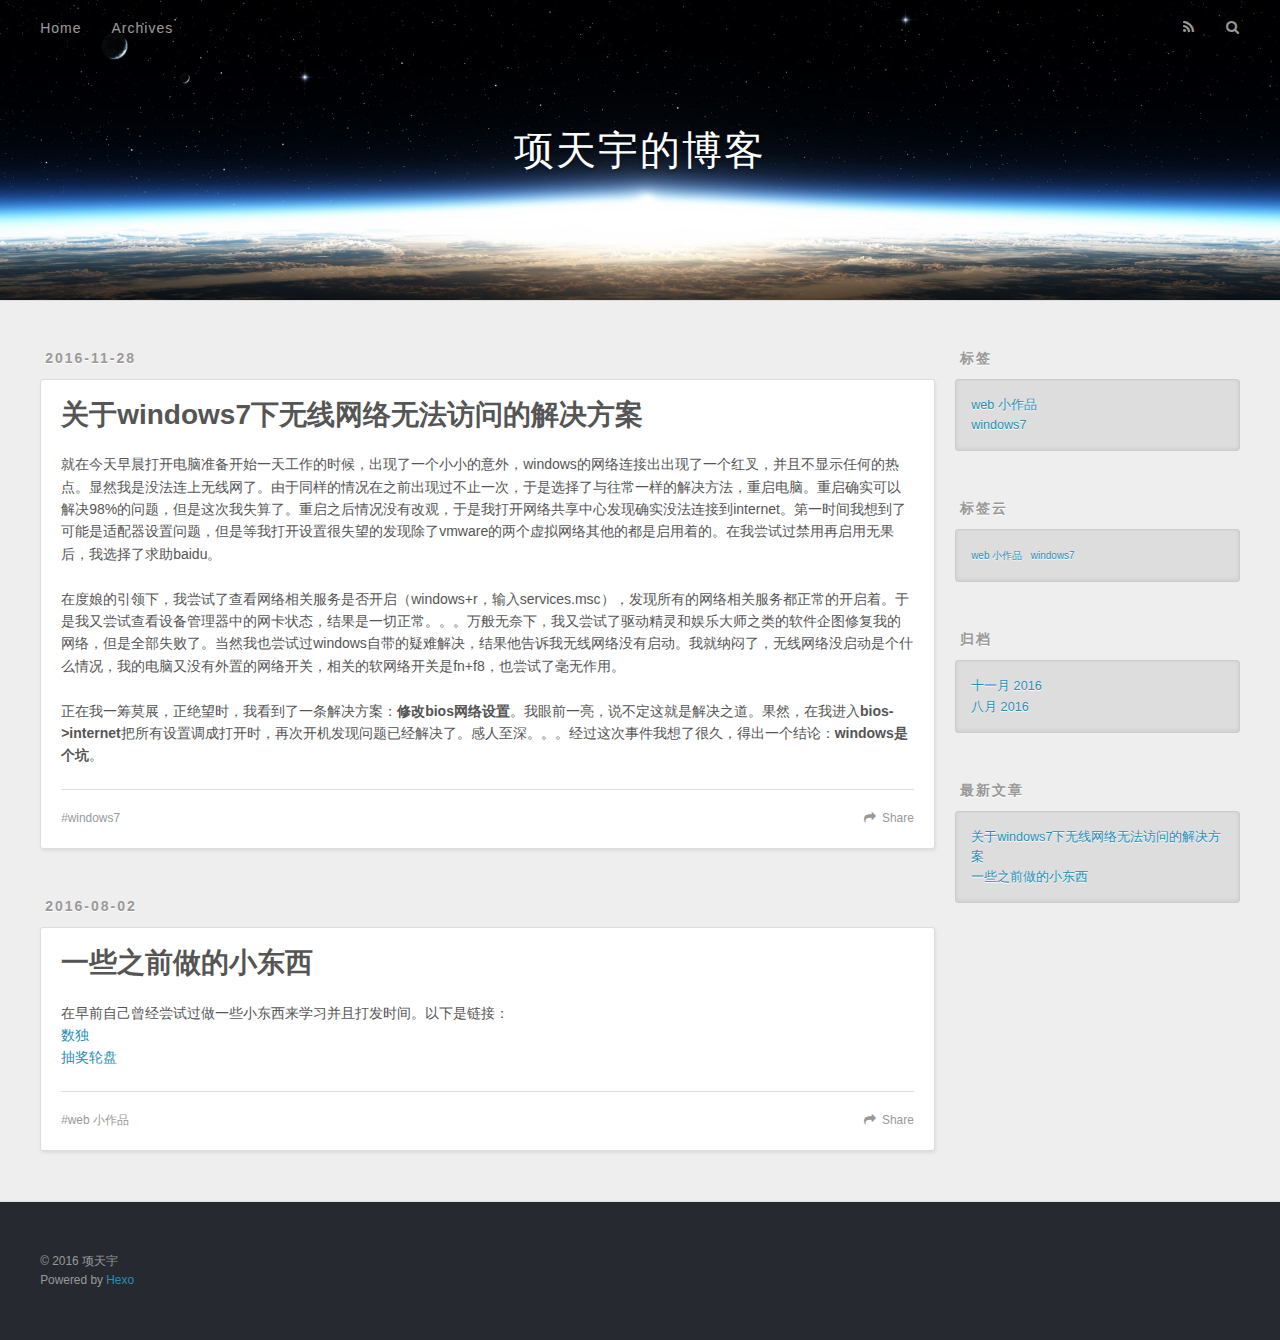
<file: index.html>
<!DOCTYPE html>
<html>
<head>
  <meta charset="utf-8">
  
  <title>项天宇的博客</title>
  <meta name="viewport" content="width=device-width, initial-scale=1, maximum-scale=1">
  <meta property="og:type" content="website">
<meta property="og:title" content="项天宇的博客">
<meta property="og:url" content="http://xiangtianyu.github.io/index.html">
<meta property="og:site_name" content="项天宇的博客">
<meta name="twitter:card" content="summary">
<meta name="twitter:title" content="项天宇的博客">
  
    <link rel="alternate" href="/atom.xml" title="项天宇的博客" type="application/atom+xml">
  
  
    <link rel="icon" href="/favicon.png">
  
  
    <link href="//fonts.googleapis.com/css?family=Source+Code+Pro" rel="stylesheet" type="text/css">
  
  <link rel="stylesheet" href="/css/style.css">
  

</head>

<body>
  <div id="container">
    <div id="wrap">
      <header id="header">
  <div id="banner"></div>
  <div id="header-outer" class="outer">
    <div id="header-title" class="inner">
      <h1 id="logo-wrap">
        <a href="/" id="logo">项天宇的博客</a>
      </h1>
      
    </div>
    <div id="header-inner" class="inner">
      <nav id="main-nav">
        <a id="main-nav-toggle" class="nav-icon"></a>
        
          <a class="main-nav-link" href="/">Home</a>
        
          <a class="main-nav-link" href="/archives">Archives</a>
        
      </nav>
      <nav id="sub-nav">
        
          <a id="nav-rss-link" class="nav-icon" href="/atom.xml" title="RSS Feed"></a>
        
        <a id="nav-search-btn" class="nav-icon" title="搜索"></a>
      </nav>
      <div id="search-form-wrap">
        <form action="//google.com/search" method="get" accept-charset="UTF-8" class="search-form"><input type="search" name="q" results="0" class="search-form-input" placeholder="Search"><button type="submit" class="search-form-submit">&#xF002;</button><input type="hidden" name="sitesearch" value="http://xiangtianyu.github.io"></form>
      </div>
    </div>
  </div>
</header>
      <div class="outer">
        <section id="main">
  
    <article id="post-关于windows7下无线网络无法访问的解决方案" class="article article-type-post" itemscope itemprop="blogPost">
  <div class="article-meta">
    <a href="/2016/11/28/关于windows7下无线网络无法访问的解决方案/" class="article-date">
  <time datetime="2016-11-28T07:50:31.000Z" itemprop="datePublished">2016-11-28</time>
</a>
    
  </div>
  <div class="article-inner">
    
    
      <header class="article-header">
        
  
    <h1 itemprop="name">
      <a class="article-title" href="/2016/11/28/关于windows7下无线网络无法访问的解决方案/">关于windows7下无线网络无法访问的解决方案</a>
    </h1>
  

      </header>
    
    <div class="article-entry" itemprop="articleBody">
      
        <p>就在今天早晨打开电脑准备开始一天工作的时候，出现了一个小小的意外，windows的网络连接出出现了一个红叉，并且不显示任何的热点。显然我是没法连上无线网了。由于同样的情况在之前出现过不止一次，于是选择了与往常一样的解决方法，重启电脑。重启确实可以解决98%的问题，但是这次我失算了。重启之后情况没有改观，于是我打开网络共享中心发现确实没法连接到internet。第一时间我想到了可能是适配器设置问题，但是等我打开设置很失望的发现除了vmware的两个虚拟网络其他的都是启用着的。在我尝试过禁用再启用无果后，我选择了求助baidu。</p>
<p>在度娘的引领下，我尝试了查看网络相关服务是否开启（windows+r，输入services.msc），发现所有的网络相关服务都正常的开启着。于是我又尝试查看设备管理器中的网卡状态，结果是一切正常。。。万般无奈下，我又尝试了驱动精灵和娱乐大师之类的软件企图修复我的网络，但是全部失败了。当然我也尝试过windows自带的疑难解决，结果他告诉我无线网络没有启动。我就纳闷了，无线网络没启动是个什么情况，我的电脑又没有外置的网络开关，相关的软网络开关是fn+f8，也尝试了毫无作用。</p>
<p>正在我一筹莫展，正绝望时，我看到了一条解决方案：<strong>修改bios网络设置</strong>。我眼前一亮，说不定这就是解决之道。果然，在我进入<strong>bios-&gt;internet</strong>把所有设置调成打开时，再次开机发现问题已经解决了。感人至深。。。经过这次事件我想了很久，得出一个结论：<strong>windows是个坑</strong>。</p>

      
    </div>
    <footer class="article-footer">
      <a data-url="http://xiangtianyu.github.io/2016/11/28/关于windows7下无线网络无法访问的解决方案/" data-id="ciw1v1vcs00035ggf8mh1dkmj" class="article-share-link">Share</a>
      
      
  <ul class="article-tag-list"><li class="article-tag-list-item"><a class="article-tag-list-link" href="/tags/windows7/">windows7</a></li></ul>

    </footer>
  </div>
  
</article>


  
    <article id="post-一些之前做的小东西" class="article article-type-post" itemscope itemprop="blogPost">
  <div class="article-meta">
    <a href="/2016/08/02/一些之前做的小东西/" class="article-date">
  <time datetime="2016-08-02T03:00:47.000Z" itemprop="datePublished">2016-08-02</time>
</a>
    
  </div>
  <div class="article-inner">
    
    
      <header class="article-header">
        
  
    <h1 itemprop="name">
      <a class="article-title" href="/2016/08/02/一些之前做的小东西/">一些之前做的小东西</a>
    </h1>
  

      </header>
    
    <div class="article-entry" itemprop="articleBody">
      
        <p>在早前自己曾经尝试过做一些小东西来学习并且打发时间。以下是链接：<br><a href="https://xiangtianyu.github.io/bjwzds/sudoku.html">数独</a><br><a href="https://xiangtianyu.github.io/bjwzds/lottery.html">抽奖轮盘</a></p>

      
    </div>
    <footer class="article-footer">
      <a data-url="http://xiangtianyu.github.io/2016/08/02/一些之前做的小东西/" data-id="ciw1v1vbz00005ggf0lasinad" class="article-share-link">Share</a>
      
      
  <ul class="article-tag-list"><li class="article-tag-list-item"><a class="article-tag-list-link" href="/tags/web-小作品/">web 小作品</a></li></ul>

    </footer>
  </div>
  
</article>


  

</section>
        
          <aside id="sidebar">
  
    

  
    
  <div class="widget-wrap">
    <h3 class="widget-title">标签</h3>
    <div class="widget">
      <ul class="tag-list"><li class="tag-list-item"><a class="tag-list-link" href="/tags/web-小作品/">web 小作品</a></li><li class="tag-list-item"><a class="tag-list-link" href="/tags/windows7/">windows7</a></li></ul>
    </div>
  </div>


  
    
  <div class="widget-wrap">
    <h3 class="widget-title">标签云</h3>
    <div class="widget tagcloud">
      <a href="/tags/web-小作品/" style="font-size: 10px;">web 小作品</a> <a href="/tags/windows7/" style="font-size: 10px;">windows7</a>
    </div>
  </div>

  
    
  <div class="widget-wrap">
    <h3 class="widget-title">归档</h3>
    <div class="widget">
      <ul class="archive-list"><li class="archive-list-item"><a class="archive-list-link" href="/archives/2016/11/">十一月 2016</a></li><li class="archive-list-item"><a class="archive-list-link" href="/archives/2016/08/">八月 2016</a></li></ul>
    </div>
  </div>


  
    
  <div class="widget-wrap">
    <h3 class="widget-title">最新文章</h3>
    <div class="widget">
      <ul>
        
          <li>
            <a href="/2016/11/28/关于windows7下无线网络无法访问的解决方案/">关于windows7下无线网络无法访问的解决方案</a>
          </li>
        
          <li>
            <a href="/2016/08/02/一些之前做的小东西/">一些之前做的小东西</a>
          </li>
        
      </ul>
    </div>
  </div>

  
</aside>
        
      </div>
      <footer id="footer">
  
  <div class="outer">
    <div id="footer-info" class="inner">
      &copy; 2016 项天宇<br>
      Powered by <a href="http://hexo.io/" target="_blank">Hexo</a>
    </div>
  </div>
</footer>
    </div>
    <nav id="mobile-nav">
  
    <a href="/" class="mobile-nav-link">Home</a>
  
    <a href="/archives" class="mobile-nav-link">Archives</a>
  
</nav>
    

<script src="//ajax.googleapis.com/ajax/libs/jquery/2.0.3/jquery.min.js"></script>


  <link rel="stylesheet" href="/fancybox/jquery.fancybox.css">
  <script src="/fancybox/jquery.fancybox.pack.js"></script>


<script src="/js/script.js"></script>

  </div>
</body>
</html>
</file>
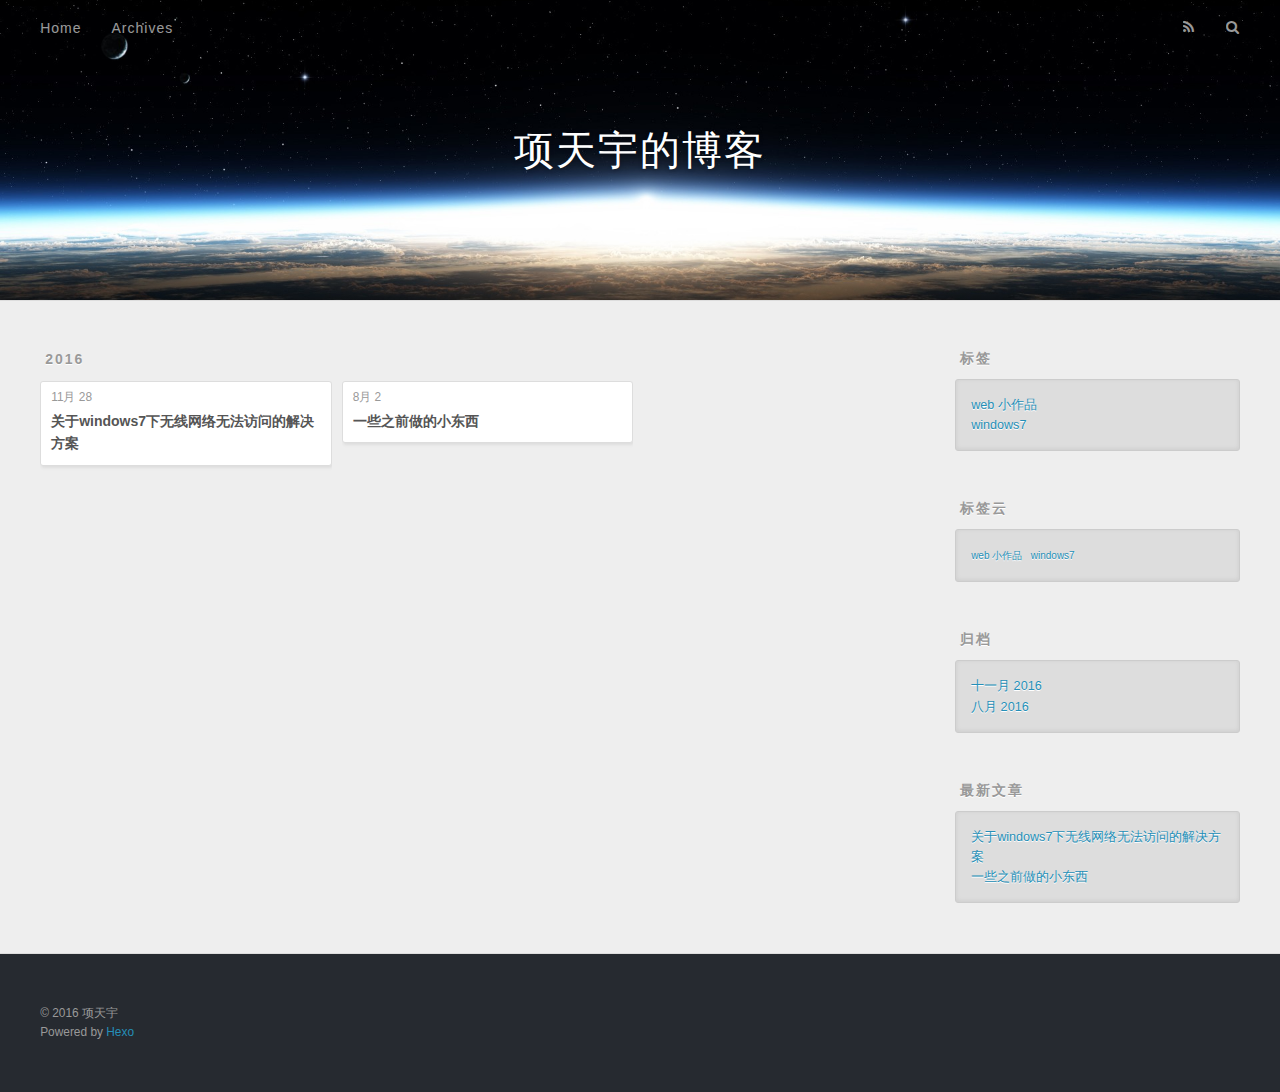
<file: archives/index.html>
<!DOCTYPE html>
<html>
<head>
  <meta charset="utf-8">
  
  <title>归档 | 项天宇的博客</title>
  <meta name="viewport" content="width=device-width, initial-scale=1, maximum-scale=1">
  <meta property="og:type" content="website">
<meta property="og:title" content="项天宇的博客">
<meta property="og:url" content="http://xiangtianyu.github.io/archives/index.html">
<meta property="og:site_name" content="项天宇的博客">
<meta name="twitter:card" content="summary">
<meta name="twitter:title" content="项天宇的博客">
  
    <link rel="alternate" href="/atom.xml" title="项天宇的博客" type="application/atom+xml">
  
  
    <link rel="icon" href="/favicon.png">
  
  
    <link href="//fonts.googleapis.com/css?family=Source+Code+Pro" rel="stylesheet" type="text/css">
  
  <link rel="stylesheet" href="/css/style.css">
  

</head>

<body>
  <div id="container">
    <div id="wrap">
      <header id="header">
  <div id="banner"></div>
  <div id="header-outer" class="outer">
    <div id="header-title" class="inner">
      <h1 id="logo-wrap">
        <a href="/" id="logo">项天宇的博客</a>
      </h1>
      
    </div>
    <div id="header-inner" class="inner">
      <nav id="main-nav">
        <a id="main-nav-toggle" class="nav-icon"></a>
        
          <a class="main-nav-link" href="/">Home</a>
        
          <a class="main-nav-link" href="/archives">Archives</a>
        
      </nav>
      <nav id="sub-nav">
        
          <a id="nav-rss-link" class="nav-icon" href="/atom.xml" title="RSS Feed"></a>
        
        <a id="nav-search-btn" class="nav-icon" title="搜索"></a>
      </nav>
      <div id="search-form-wrap">
        <form action="//google.com/search" method="get" accept-charset="UTF-8" class="search-form"><input type="search" name="q" results="0" class="search-form-input" placeholder="Search"><button type="submit" class="search-form-submit">&#xF002;</button><input type="hidden" name="sitesearch" value="http://xiangtianyu.github.io"></form>
      </div>
    </div>
  </div>
</header>
      <div class="outer">
        <section id="main">
  
  
    
    
      
      
      <section class="archives-wrap">
        <div class="archive-year-wrap">
          <a href="/archives/2016" class="archive-year">2016</a>
        </div>
        <div class="archives">
    
    <article class="archive-article archive-type-post">
  <div class="archive-article-inner">
    <header class="archive-article-header">
      <a href="/2016/11/28/关于windows7下无线网络无法访问的解决方案/" class="archive-article-date">
  <time datetime="2016-11-28T07:50:31.000Z" itemprop="datePublished">11月 28</time>
</a>
      
  
    <h1 itemprop="name">
      <a class="archive-article-title" href="/2016/11/28/关于windows7下无线网络无法访问的解决方案/">关于windows7下无线网络无法访问的解决方案</a>
    </h1>
  

    </header>
  </div>
</article>
  
    
    
    <article class="archive-article archive-type-post">
  <div class="archive-article-inner">
    <header class="archive-article-header">
      <a href="/2016/08/02/一些之前做的小东西/" class="archive-article-date">
  <time datetime="2016-08-02T03:00:47.000Z" itemprop="datePublished">8月 2</time>
</a>
      
  
    <h1 itemprop="name">
      <a class="archive-article-title" href="/2016/08/02/一些之前做的小东西/">一些之前做的小东西</a>
    </h1>
  

    </header>
  </div>
</article>
  
  
    </div></section>
  

</section>
        
          <aside id="sidebar">
  
    

  
    
  <div class="widget-wrap">
    <h3 class="widget-title">标签</h3>
    <div class="widget">
      <ul class="tag-list"><li class="tag-list-item"><a class="tag-list-link" href="/tags/web-小作品/">web 小作品</a></li><li class="tag-list-item"><a class="tag-list-link" href="/tags/windows7/">windows7</a></li></ul>
    </div>
  </div>


  
    
  <div class="widget-wrap">
    <h3 class="widget-title">标签云</h3>
    <div class="widget tagcloud">
      <a href="/tags/web-小作品/" style="font-size: 10px;">web 小作品</a> <a href="/tags/windows7/" style="font-size: 10px;">windows7</a>
    </div>
  </div>

  
    
  <div class="widget-wrap">
    <h3 class="widget-title">归档</h3>
    <div class="widget">
      <ul class="archive-list"><li class="archive-list-item"><a class="archive-list-link" href="/archives/2016/11/">十一月 2016</a></li><li class="archive-list-item"><a class="archive-list-link" href="/archives/2016/08/">八月 2016</a></li></ul>
    </div>
  </div>


  
    
  <div class="widget-wrap">
    <h3 class="widget-title">最新文章</h3>
    <div class="widget">
      <ul>
        
          <li>
            <a href="/2016/11/28/关于windows7下无线网络无法访问的解决方案/">关于windows7下无线网络无法访问的解决方案</a>
          </li>
        
          <li>
            <a href="/2016/08/02/一些之前做的小东西/">一些之前做的小东西</a>
          </li>
        
      </ul>
    </div>
  </div>

  
</aside>
        
      </div>
      <footer id="footer">
  
  <div class="outer">
    <div id="footer-info" class="inner">
      &copy; 2016 项天宇<br>
      Powered by <a href="http://hexo.io/" target="_blank">Hexo</a>
    </div>
  </div>
</footer>
    </div>
    <nav id="mobile-nav">
  
    <a href="/" class="mobile-nav-link">Home</a>
  
    <a href="/archives" class="mobile-nav-link">Archives</a>
  
</nav>
    

<script src="//ajax.googleapis.com/ajax/libs/jquery/2.0.3/jquery.min.js"></script>


  <link rel="stylesheet" href="/fancybox/jquery.fancybox.css">
  <script src="/fancybox/jquery.fancybox.pack.js"></script>


<script src="/js/script.js"></script>

  </div>
</body>
</html>
</file>
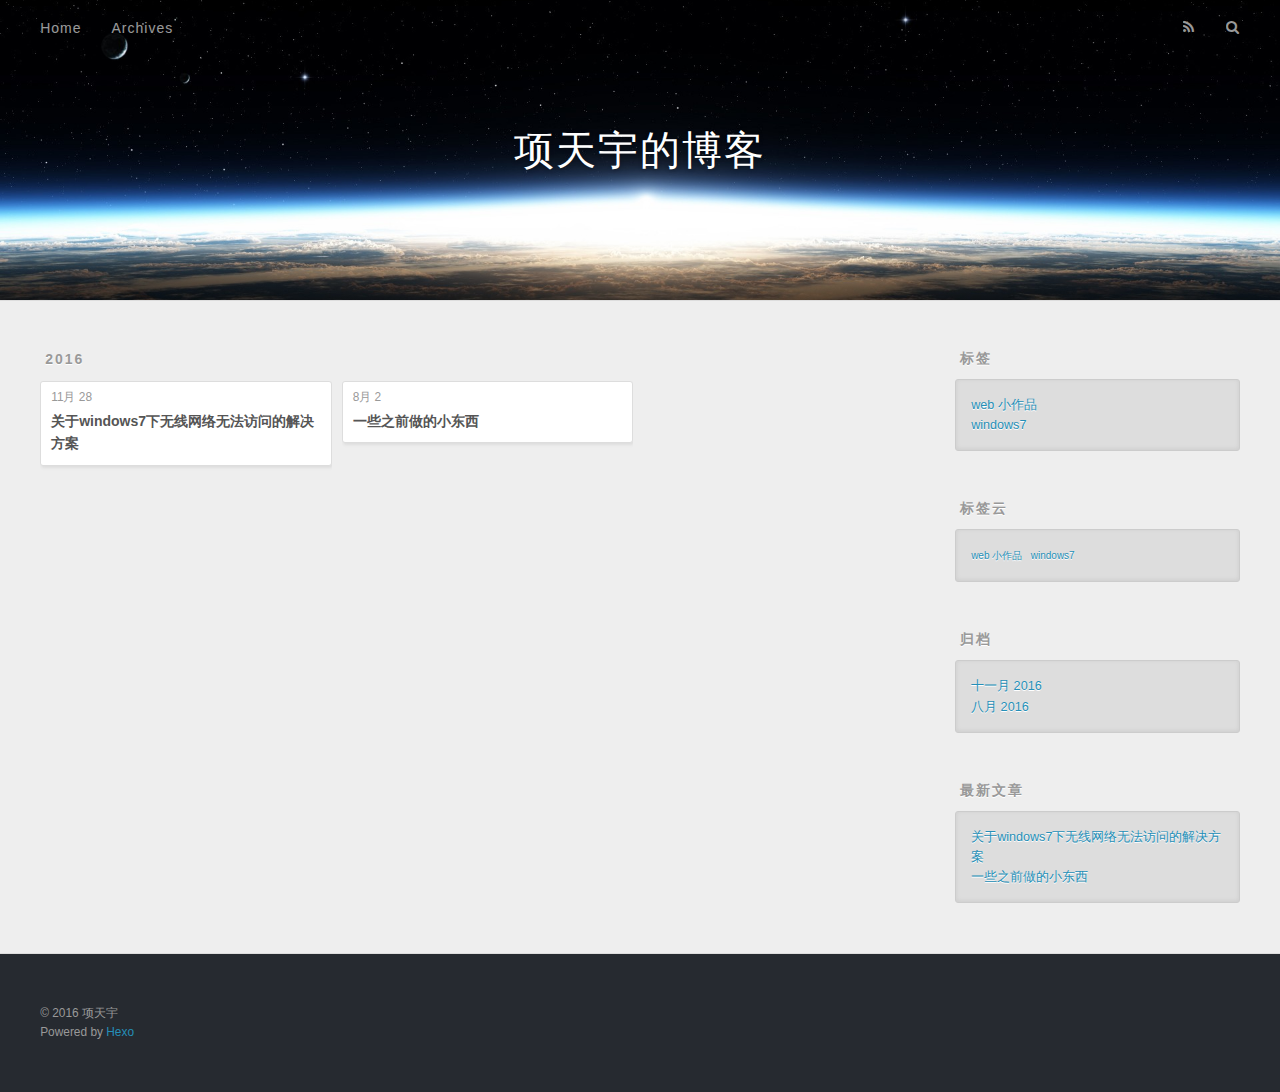
<file: archives/2016/index.html>
<!DOCTYPE html>
<html>
<head>
  <meta charset="utf-8">
  
  <title>归档: 2016 | 项天宇的博客</title>
  <meta name="viewport" content="width=device-width, initial-scale=1, maximum-scale=1">
  <meta property="og:type" content="website">
<meta property="og:title" content="项天宇的博客">
<meta property="og:url" content="http://xiangtianyu.github.io/archives/2016/index.html">
<meta property="og:site_name" content="项天宇的博客">
<meta name="twitter:card" content="summary">
<meta name="twitter:title" content="项天宇的博客">
  
    <link rel="alternate" href="/atom.xml" title="项天宇的博客" type="application/atom+xml">
  
  
    <link rel="icon" href="/favicon.png">
  
  
    <link href="//fonts.googleapis.com/css?family=Source+Code+Pro" rel="stylesheet" type="text/css">
  
  <link rel="stylesheet" href="/css/style.css">
  

</head>

<body>
  <div id="container">
    <div id="wrap">
      <header id="header">
  <div id="banner"></div>
  <div id="header-outer" class="outer">
    <div id="header-title" class="inner">
      <h1 id="logo-wrap">
        <a href="/" id="logo">项天宇的博客</a>
      </h1>
      
    </div>
    <div id="header-inner" class="inner">
      <nav id="main-nav">
        <a id="main-nav-toggle" class="nav-icon"></a>
        
          <a class="main-nav-link" href="/">Home</a>
        
          <a class="main-nav-link" href="/archives">Archives</a>
        
      </nav>
      <nav id="sub-nav">
        
          <a id="nav-rss-link" class="nav-icon" href="/atom.xml" title="RSS Feed"></a>
        
        <a id="nav-search-btn" class="nav-icon" title="搜索"></a>
      </nav>
      <div id="search-form-wrap">
        <form action="//google.com/search" method="get" accept-charset="UTF-8" class="search-form"><input type="search" name="q" results="0" class="search-form-input" placeholder="Search"><button type="submit" class="search-form-submit">&#xF002;</button><input type="hidden" name="sitesearch" value="http://xiangtianyu.github.io"></form>
      </div>
    </div>
  </div>
</header>
      <div class="outer">
        <section id="main">
  
  
    
    
      
      
      <section class="archives-wrap">
        <div class="archive-year-wrap">
          <a href="/archives/2016" class="archive-year">2016</a>
        </div>
        <div class="archives">
    
    <article class="archive-article archive-type-post">
  <div class="archive-article-inner">
    <header class="archive-article-header">
      <a href="/2016/11/28/关于windows7下无线网络无法访问的解决方案/" class="archive-article-date">
  <time datetime="2016-11-28T07:50:31.000Z" itemprop="datePublished">11月 28</time>
</a>
      
  
    <h1 itemprop="name">
      <a class="archive-article-title" href="/2016/11/28/关于windows7下无线网络无法访问的解决方案/">关于windows7下无线网络无法访问的解决方案</a>
    </h1>
  

    </header>
  </div>
</article>
  
    
    
    <article class="archive-article archive-type-post">
  <div class="archive-article-inner">
    <header class="archive-article-header">
      <a href="/2016/08/02/一些之前做的小东西/" class="archive-article-date">
  <time datetime="2016-08-02T03:00:47.000Z" itemprop="datePublished">8月 2</time>
</a>
      
  
    <h1 itemprop="name">
      <a class="archive-article-title" href="/2016/08/02/一些之前做的小东西/">一些之前做的小东西</a>
    </h1>
  

    </header>
  </div>
</article>
  
  
    </div></section>
  

</section>
        
          <aside id="sidebar">
  
    

  
    
  <div class="widget-wrap">
    <h3 class="widget-title">标签</h3>
    <div class="widget">
      <ul class="tag-list"><li class="tag-list-item"><a class="tag-list-link" href="/tags/web-小作品/">web 小作品</a></li><li class="tag-list-item"><a class="tag-list-link" href="/tags/windows7/">windows7</a></li></ul>
    </div>
  </div>


  
    
  <div class="widget-wrap">
    <h3 class="widget-title">标签云</h3>
    <div class="widget tagcloud">
      <a href="/tags/web-小作品/" style="font-size: 10px;">web 小作品</a> <a href="/tags/windows7/" style="font-size: 10px;">windows7</a>
    </div>
  </div>

  
    
  <div class="widget-wrap">
    <h3 class="widget-title">归档</h3>
    <div class="widget">
      <ul class="archive-list"><li class="archive-list-item"><a class="archive-list-link" href="/archives/2016/11/">十一月 2016</a></li><li class="archive-list-item"><a class="archive-list-link" href="/archives/2016/08/">八月 2016</a></li></ul>
    </div>
  </div>


  
    
  <div class="widget-wrap">
    <h3 class="widget-title">最新文章</h3>
    <div class="widget">
      <ul>
        
          <li>
            <a href="/2016/11/28/关于windows7下无线网络无法访问的解决方案/">关于windows7下无线网络无法访问的解决方案</a>
          </li>
        
          <li>
            <a href="/2016/08/02/一些之前做的小东西/">一些之前做的小东西</a>
          </li>
        
      </ul>
    </div>
  </div>

  
</aside>
        
      </div>
      <footer id="footer">
  
  <div class="outer">
    <div id="footer-info" class="inner">
      &copy; 2016 项天宇<br>
      Powered by <a href="http://hexo.io/" target="_blank">Hexo</a>
    </div>
  </div>
</footer>
    </div>
    <nav id="mobile-nav">
  
    <a href="/" class="mobile-nav-link">Home</a>
  
    <a href="/archives" class="mobile-nav-link">Archives</a>
  
</nav>
    

<script src="//ajax.googleapis.com/ajax/libs/jquery/2.0.3/jquery.min.js"></script>


  <link rel="stylesheet" href="/fancybox/jquery.fancybox.css">
  <script src="/fancybox/jquery.fancybox.pack.js"></script>


<script src="/js/script.js"></script>

  </div>
</body>
</html>
</file>
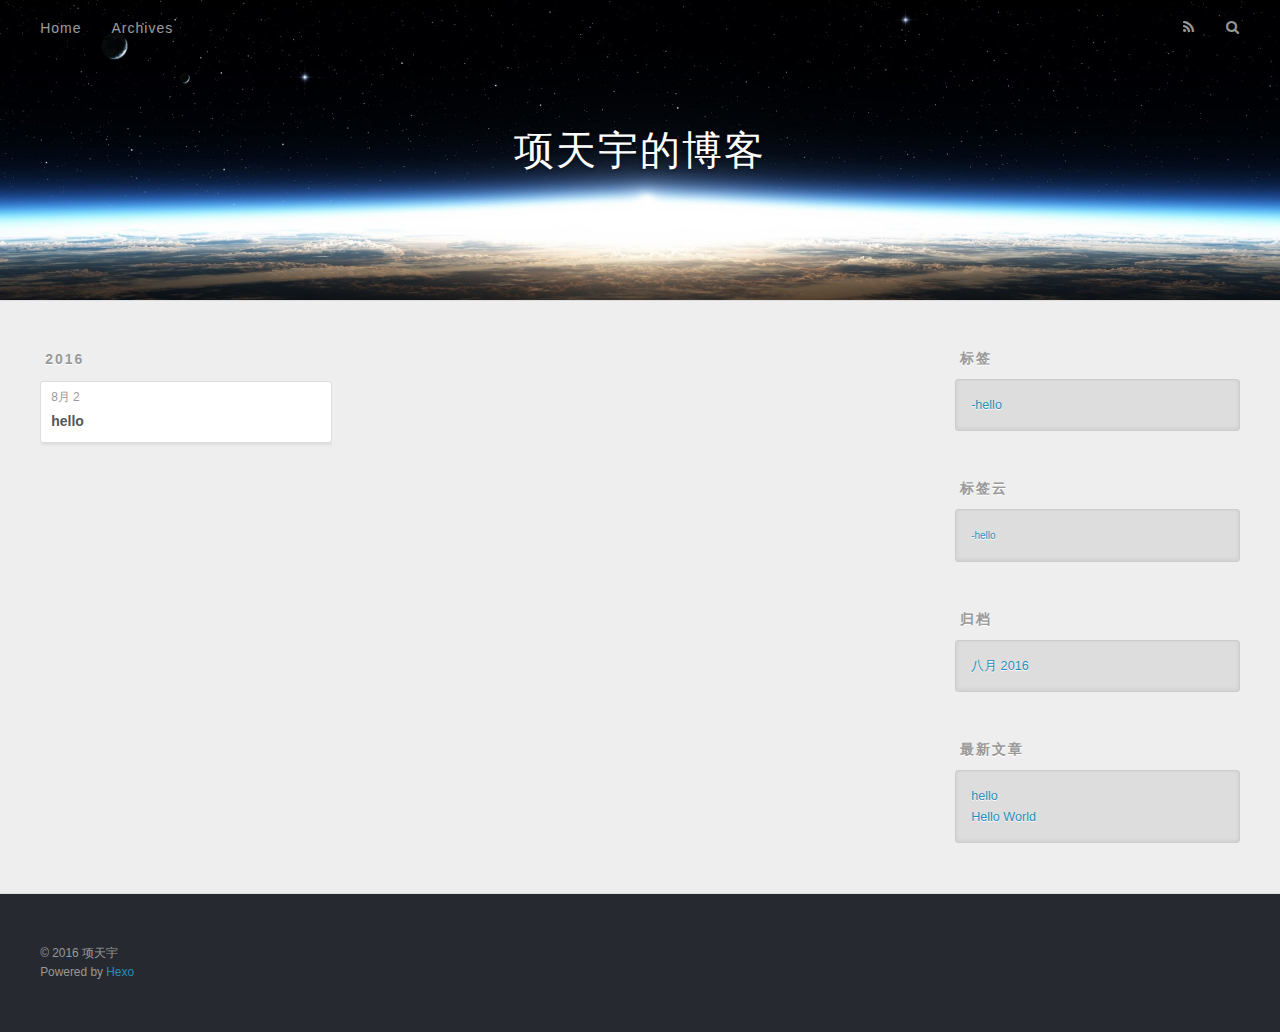
<file: tags/hello/index.html>
<!DOCTYPE html>
<html>
<head>
  <meta charset="utf-8">
  
  <title>Tag: -hello | 项天宇的博客</title>
  <meta name="viewport" content="width=device-width, initial-scale=1, maximum-scale=1">
  <meta property="og:type" content="website">
<meta property="og:title" content="项天宇的博客">
<meta property="og:url" content="http://xiangtianyu.github.io/tags/hello/index.html">
<meta property="og:site_name" content="项天宇的博客">
<meta name="twitter:card" content="summary">
<meta name="twitter:title" content="项天宇的博客">
  
    <link rel="alternate" href="/atom.xml" title="项天宇的博客" type="application/atom+xml">
  
  
    <link rel="icon" href="/favicon.png">
  
  
    <link href="//fonts.googleapis.com/css?family=Source+Code+Pro" rel="stylesheet" type="text/css">
  
  <link rel="stylesheet" href="/css/style.css">
  

</head>

<body>
  <div id="container">
    <div id="wrap">
      <header id="header">
  <div id="banner"></div>
  <div id="header-outer" class="outer">
    <div id="header-title" class="inner">
      <h1 id="logo-wrap">
        <a href="/" id="logo">项天宇的博客</a>
      </h1>
      
    </div>
    <div id="header-inner" class="inner">
      <nav id="main-nav">
        <a id="main-nav-toggle" class="nav-icon"></a>
        
          <a class="main-nav-link" href="/">Home</a>
        
          <a class="main-nav-link" href="/archives">Archives</a>
        
      </nav>
      <nav id="sub-nav">
        
          <a id="nav-rss-link" class="nav-icon" href="/atom.xml" title="RSS Feed"></a>
        
        <a id="nav-search-btn" class="nav-icon" title="搜索"></a>
      </nav>
      <div id="search-form-wrap">
        <form action="//google.com/search" method="get" accept-charset="UTF-8" class="search-form"><input type="search" name="q" results="0" class="search-form-input" placeholder="Search"><button type="submit" class="search-form-submit">&#xF002;</button><input type="hidden" name="sitesearch" value="http://xiangtianyu.github.io"></form>
      </div>
    </div>
  </div>
</header>
      <div class="outer">
        <section id="main">
  
  
    
    
      
      
      <section class="archives-wrap">
        <div class="archive-year-wrap">
          <a href="/archives/2016" class="archive-year">2016</a>
        </div>
        <div class="archives">
    
    <article class="archive-article archive-type-post">
  <div class="archive-article-inner">
    <header class="archive-article-header">
      <a href="/2016/08/02/hello/" class="archive-article-date">
  <time datetime="2016-08-02T02:49:15.000Z" itemprop="datePublished">8月 2</time>
</a>
      
  
    <h1 itemprop="name">
      <a class="archive-article-title" href="/2016/08/02/hello/">hello</a>
    </h1>
  

    </header>
  </div>
</article>
  
  
    </div></section>
  

</section>
        
          <aside id="sidebar">
  
    

  
    
  <div class="widget-wrap">
    <h3 class="widget-title">标签</h3>
    <div class="widget">
      <ul class="tag-list"><li class="tag-list-item"><a class="tag-list-link" href="/tags/hello/">-hello</a></li></ul>
    </div>
  </div>


  
    
  <div class="widget-wrap">
    <h3 class="widget-title">标签云</h3>
    <div class="widget tagcloud">
      <a href="/tags/hello/" style="font-size: 10px;">-hello</a>
    </div>
  </div>

  
    
  <div class="widget-wrap">
    <h3 class="widget-title">归档</h3>
    <div class="widget">
      <ul class="archive-list"><li class="archive-list-item"><a class="archive-list-link" href="/archives/2016/08/">八月 2016</a></li></ul>
    </div>
  </div>


  
    
  <div class="widget-wrap">
    <h3 class="widget-title">最新文章</h3>
    <div class="widget">
      <ul>
        
          <li>
            <a href="/2016/08/02/hello/">hello</a>
          </li>
        
          <li>
            <a href="/2016/08/02/hello-world/">Hello World</a>
          </li>
        
      </ul>
    </div>
  </div>

  
</aside>
        
      </div>
      <footer id="footer">
  
  <div class="outer">
    <div id="footer-info" class="inner">
      &copy; 2016 项天宇<br>
      Powered by <a href="http://hexo.io/" target="_blank">Hexo</a>
    </div>
  </div>
</footer>
    </div>
    <nav id="mobile-nav">
  
    <a href="/" class="mobile-nav-link">Home</a>
  
    <a href="/archives" class="mobile-nav-link">Archives</a>
  
</nav>
    

<script src="//ajax.googleapis.com/ajax/libs/jquery/2.0.3/jquery.min.js"></script>


  <link rel="stylesheet" href="/fancybox/jquery.fancybox.css">
  <script src="/fancybox/jquery.fancybox.pack.js"></script>


<script src="/js/script.js"></script>

  </div>
</body>
</html>
</file>
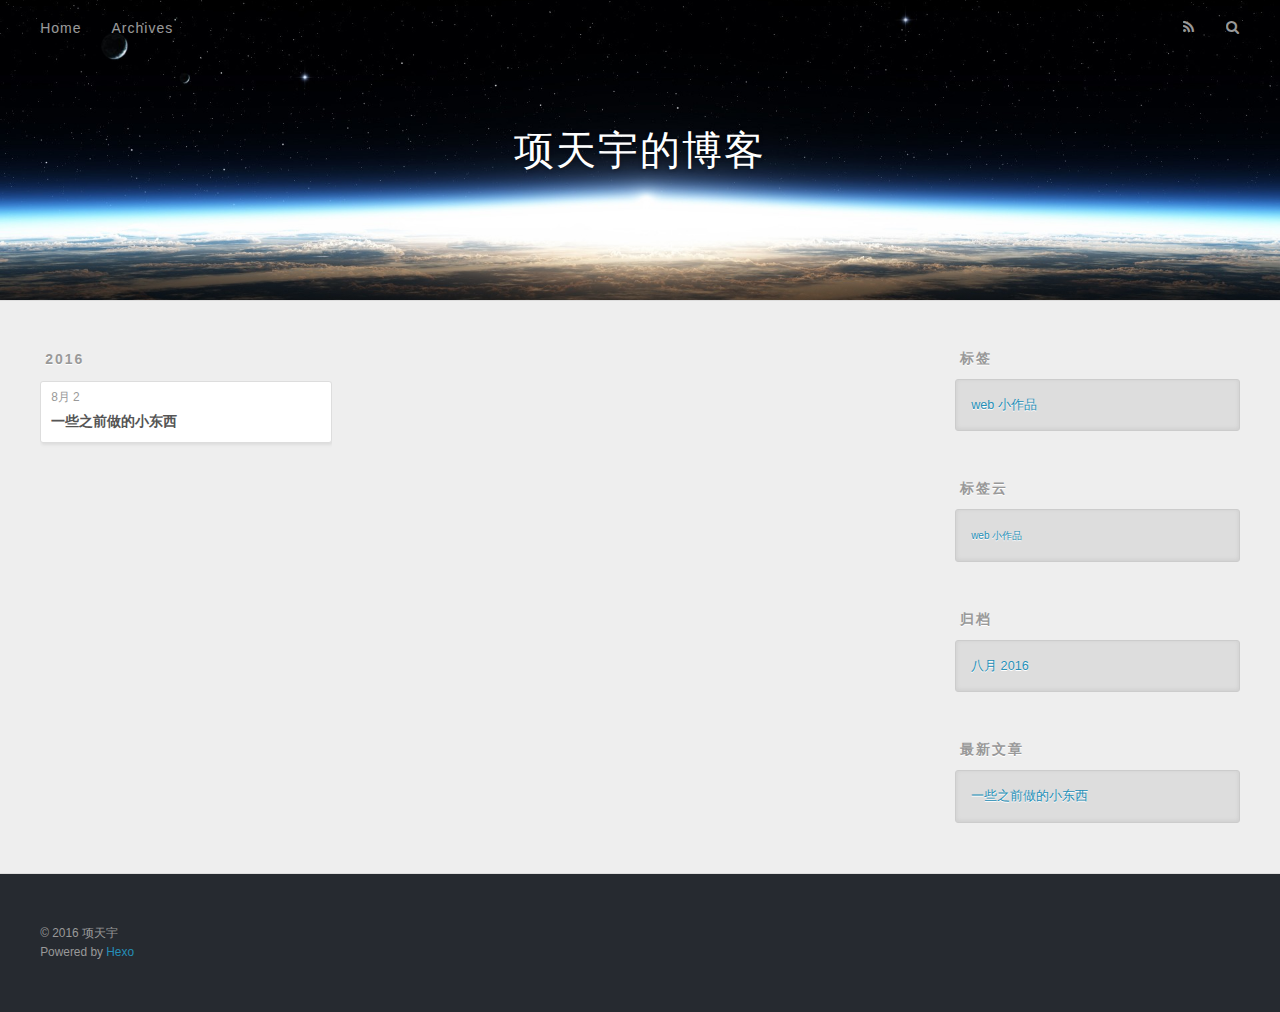
<file: tags/web-小作品/index.html>
<!DOCTYPE html>
<html>
<head>
  <meta charset="utf-8">
  
  <title>Tag: web 小作品 | 项天宇的博客</title>
  <meta name="viewport" content="width=device-width, initial-scale=1, maximum-scale=1">
  <meta property="og:type" content="website">
<meta property="og:title" content="项天宇的博客">
<meta property="og:url" content="http://xiangtianyu.github.io/tags/web-小作品/index.html">
<meta property="og:site_name" content="项天宇的博客">
<meta name="twitter:card" content="summary">
<meta name="twitter:title" content="项天宇的博客">
  
    <link rel="alternate" href="/atom.xml" title="项天宇的博客" type="application/atom+xml">
  
  
    <link rel="icon" href="/favicon.png">
  
  
    <link href="//fonts.googleapis.com/css?family=Source+Code+Pro" rel="stylesheet" type="text/css">
  
  <link rel="stylesheet" href="/css/style.css">
  

</head>

<body>
  <div id="container">
    <div id="wrap">
      <header id="header">
  <div id="banner"></div>
  <div id="header-outer" class="outer">
    <div id="header-title" class="inner">
      <h1 id="logo-wrap">
        <a href="/" id="logo">项天宇的博客</a>
      </h1>
      
    </div>
    <div id="header-inner" class="inner">
      <nav id="main-nav">
        <a id="main-nav-toggle" class="nav-icon"></a>
        
          <a class="main-nav-link" href="/">Home</a>
        
          <a class="main-nav-link" href="/archives">Archives</a>
        
      </nav>
      <nav id="sub-nav">
        
          <a id="nav-rss-link" class="nav-icon" href="/atom.xml" title="RSS Feed"></a>
        
        <a id="nav-search-btn" class="nav-icon" title="搜索"></a>
      </nav>
      <div id="search-form-wrap">
        <form action="//google.com/search" method="get" accept-charset="UTF-8" class="search-form"><input type="search" name="q" results="0" class="search-form-input" placeholder="Search"><button type="submit" class="search-form-submit">&#xF002;</button><input type="hidden" name="sitesearch" value="http://xiangtianyu.github.io"></form>
      </div>
    </div>
  </div>
</header>
      <div class="outer">
        <section id="main">
  
  
    
    
      
      
      <section class="archives-wrap">
        <div class="archive-year-wrap">
          <a href="/archives/2016" class="archive-year">2016</a>
        </div>
        <div class="archives">
    
    <article class="archive-article archive-type-post">
  <div class="archive-article-inner">
    <header class="archive-article-header">
      <a href="/2016/08/02/一些之前做的小东西/" class="archive-article-date">
  <time datetime="2016-08-02T03:00:47.000Z" itemprop="datePublished">8月 2</time>
</a>
      
  
    <h1 itemprop="name">
      <a class="archive-article-title" href="/2016/08/02/一些之前做的小东西/">一些之前做的小东西</a>
    </h1>
  

    </header>
  </div>
</article>
  
  
    </div></section>
  

</section>
        
          <aside id="sidebar">
  
    

  
    
  <div class="widget-wrap">
    <h3 class="widget-title">标签</h3>
    <div class="widget">
      <ul class="tag-list"><li class="tag-list-item"><a class="tag-list-link" href="/tags/web-小作品/">web 小作品</a></li></ul>
    </div>
  </div>


  
    
  <div class="widget-wrap">
    <h3 class="widget-title">标签云</h3>
    <div class="widget tagcloud">
      <a href="/tags/web-小作品/" style="font-size: 10px;">web 小作品</a>
    </div>
  </div>

  
    
  <div class="widget-wrap">
    <h3 class="widget-title">归档</h3>
    <div class="widget">
      <ul class="archive-list"><li class="archive-list-item"><a class="archive-list-link" href="/archives/2016/08/">八月 2016</a></li></ul>
    </div>
  </div>


  
    
  <div class="widget-wrap">
    <h3 class="widget-title">最新文章</h3>
    <div class="widget">
      <ul>
        
          <li>
            <a href="/2016/08/02/一些之前做的小东西/">一些之前做的小东西</a>
          </li>
        
      </ul>
    </div>
  </div>

  
</aside>
        
      </div>
      <footer id="footer">
  
  <div class="outer">
    <div id="footer-info" class="inner">
      &copy; 2016 项天宇<br>
      Powered by <a href="http://hexo.io/" target="_blank">Hexo</a>
    </div>
  </div>
</footer>
    </div>
    <nav id="mobile-nav">
  
    <a href="/" class="mobile-nav-link">Home</a>
  
    <a href="/archives" class="mobile-nav-link">Archives</a>
  
</nav>
    

<script src="//ajax.googleapis.com/ajax/libs/jquery/2.0.3/jquery.min.js"></script>


  <link rel="stylesheet" href="/fancybox/jquery.fancybox.css">
  <script src="/fancybox/jquery.fancybox.pack.js"></script>


<script src="/js/script.js"></script>

  </div>
</body>
</html>
</file>
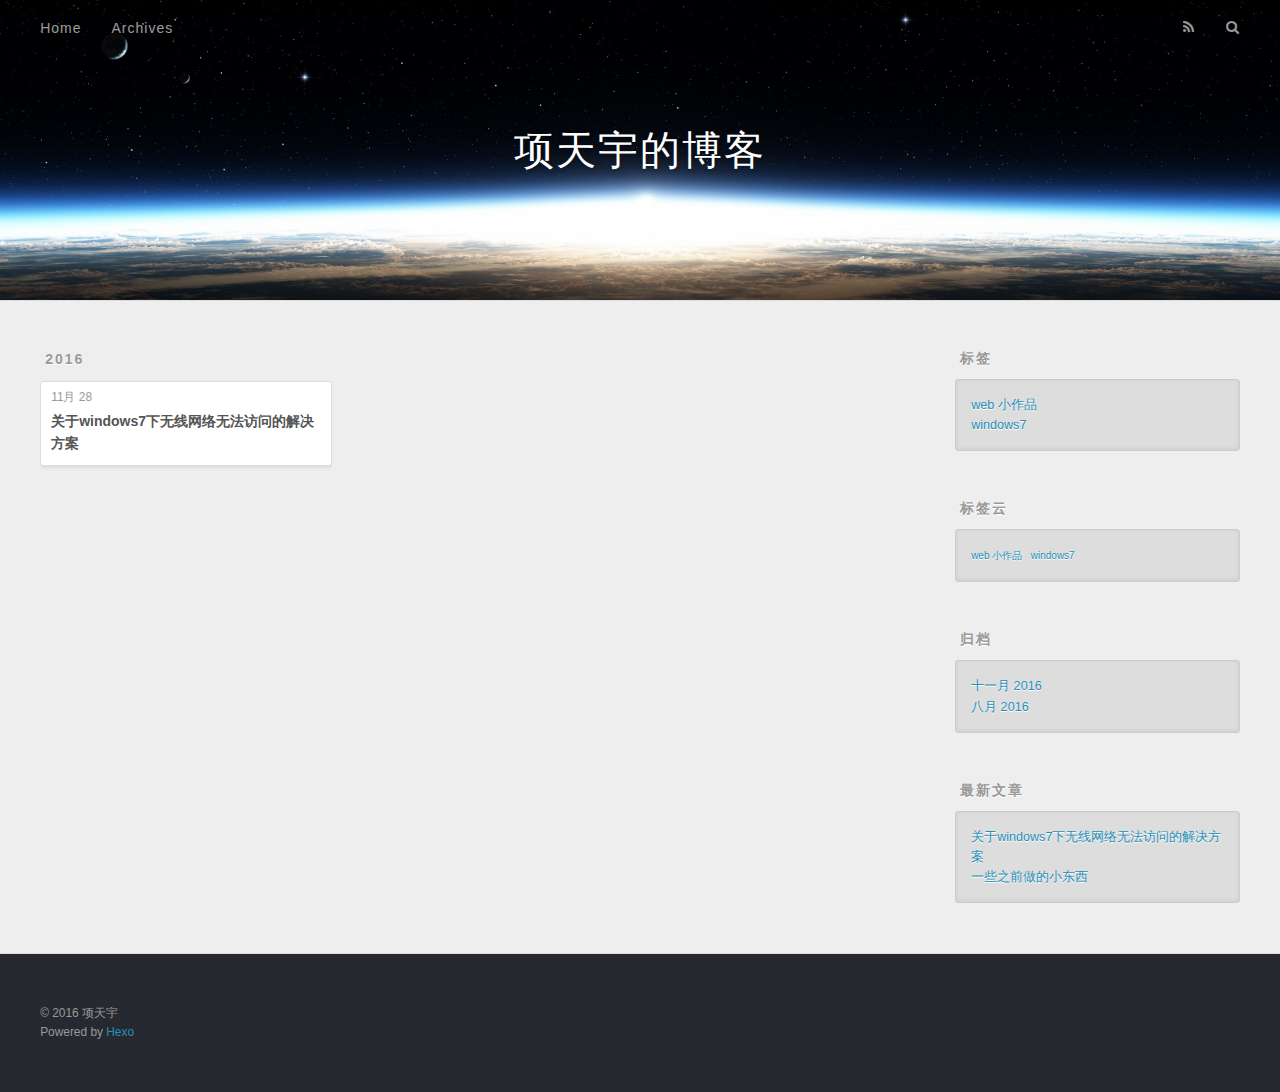
<file: tags/windows7/index.html>
<!DOCTYPE html>
<html>
<head>
  <meta charset="utf-8">
  
  <title>Tag: windows7 | 项天宇的博客</title>
  <meta name="viewport" content="width=device-width, initial-scale=1, maximum-scale=1">
  <meta property="og:type" content="website">
<meta property="og:title" content="项天宇的博客">
<meta property="og:url" content="http://xiangtianyu.github.io/tags/windows7/index.html">
<meta property="og:site_name" content="项天宇的博客">
<meta name="twitter:card" content="summary">
<meta name="twitter:title" content="项天宇的博客">
  
    <link rel="alternate" href="/atom.xml" title="项天宇的博客" type="application/atom+xml">
  
  
    <link rel="icon" href="/favicon.png">
  
  
    <link href="//fonts.googleapis.com/css?family=Source+Code+Pro" rel="stylesheet" type="text/css">
  
  <link rel="stylesheet" href="/css/style.css">
  

</head>

<body>
  <div id="container">
    <div id="wrap">
      <header id="header">
  <div id="banner"></div>
  <div id="header-outer" class="outer">
    <div id="header-title" class="inner">
      <h1 id="logo-wrap">
        <a href="/" id="logo">项天宇的博客</a>
      </h1>
      
    </div>
    <div id="header-inner" class="inner">
      <nav id="main-nav">
        <a id="main-nav-toggle" class="nav-icon"></a>
        
          <a class="main-nav-link" href="/">Home</a>
        
          <a class="main-nav-link" href="/archives">Archives</a>
        
      </nav>
      <nav id="sub-nav">
        
          <a id="nav-rss-link" class="nav-icon" href="/atom.xml" title="RSS Feed"></a>
        
        <a id="nav-search-btn" class="nav-icon" title="搜索"></a>
      </nav>
      <div id="search-form-wrap">
        <form action="//google.com/search" method="get" accept-charset="UTF-8" class="search-form"><input type="search" name="q" results="0" class="search-form-input" placeholder="Search"><button type="submit" class="search-form-submit">&#xF002;</button><input type="hidden" name="sitesearch" value="http://xiangtianyu.github.io"></form>
      </div>
    </div>
  </div>
</header>
      <div class="outer">
        <section id="main">
  
  
    
    
      
      
      <section class="archives-wrap">
        <div class="archive-year-wrap">
          <a href="/archives/2016" class="archive-year">2016</a>
        </div>
        <div class="archives">
    
    <article class="archive-article archive-type-post">
  <div class="archive-article-inner">
    <header class="archive-article-header">
      <a href="/2016/11/28/关于windows7下无线网络无法访问的解决方案/" class="archive-article-date">
  <time datetime="2016-11-28T07:50:31.000Z" itemprop="datePublished">11月 28</time>
</a>
      
  
    <h1 itemprop="name">
      <a class="archive-article-title" href="/2016/11/28/关于windows7下无线网络无法访问的解决方案/">关于windows7下无线网络无法访问的解决方案</a>
    </h1>
  

    </header>
  </div>
</article>
  
  
    </div></section>
  

</section>
        
          <aside id="sidebar">
  
    

  
    
  <div class="widget-wrap">
    <h3 class="widget-title">标签</h3>
    <div class="widget">
      <ul class="tag-list"><li class="tag-list-item"><a class="tag-list-link" href="/tags/web-小作品/">web 小作品</a></li><li class="tag-list-item"><a class="tag-list-link" href="/tags/windows7/">windows7</a></li></ul>
    </div>
  </div>


  
    
  <div class="widget-wrap">
    <h3 class="widget-title">标签云</h3>
    <div class="widget tagcloud">
      <a href="/tags/web-小作品/" style="font-size: 10px;">web 小作品</a> <a href="/tags/windows7/" style="font-size: 10px;">windows7</a>
    </div>
  </div>

  
    
  <div class="widget-wrap">
    <h3 class="widget-title">归档</h3>
    <div class="widget">
      <ul class="archive-list"><li class="archive-list-item"><a class="archive-list-link" href="/archives/2016/11/">十一月 2016</a></li><li class="archive-list-item"><a class="archive-list-link" href="/archives/2016/08/">八月 2016</a></li></ul>
    </div>
  </div>


  
    
  <div class="widget-wrap">
    <h3 class="widget-title">最新文章</h3>
    <div class="widget">
      <ul>
        
          <li>
            <a href="/2016/11/28/关于windows7下无线网络无法访问的解决方案/">关于windows7下无线网络无法访问的解决方案</a>
          </li>
        
          <li>
            <a href="/2016/08/02/一些之前做的小东西/">一些之前做的小东西</a>
          </li>
        
      </ul>
    </div>
  </div>

  
</aside>
        
      </div>
      <footer id="footer">
  
  <div class="outer">
    <div id="footer-info" class="inner">
      &copy; 2016 项天宇<br>
      Powered by <a href="http://hexo.io/" target="_blank">Hexo</a>
    </div>
  </div>
</footer>
    </div>
    <nav id="mobile-nav">
  
    <a href="/" class="mobile-nav-link">Home</a>
  
    <a href="/archives" class="mobile-nav-link">Archives</a>
  
</nav>
    

<script src="//ajax.googleapis.com/ajax/libs/jquery/2.0.3/jquery.min.js"></script>


  <link rel="stylesheet" href="/fancybox/jquery.fancybox.css">
  <script src="/fancybox/jquery.fancybox.pack.js"></script>


<script src="/js/script.js"></script>

  </div>
</body>
</html>
</file>
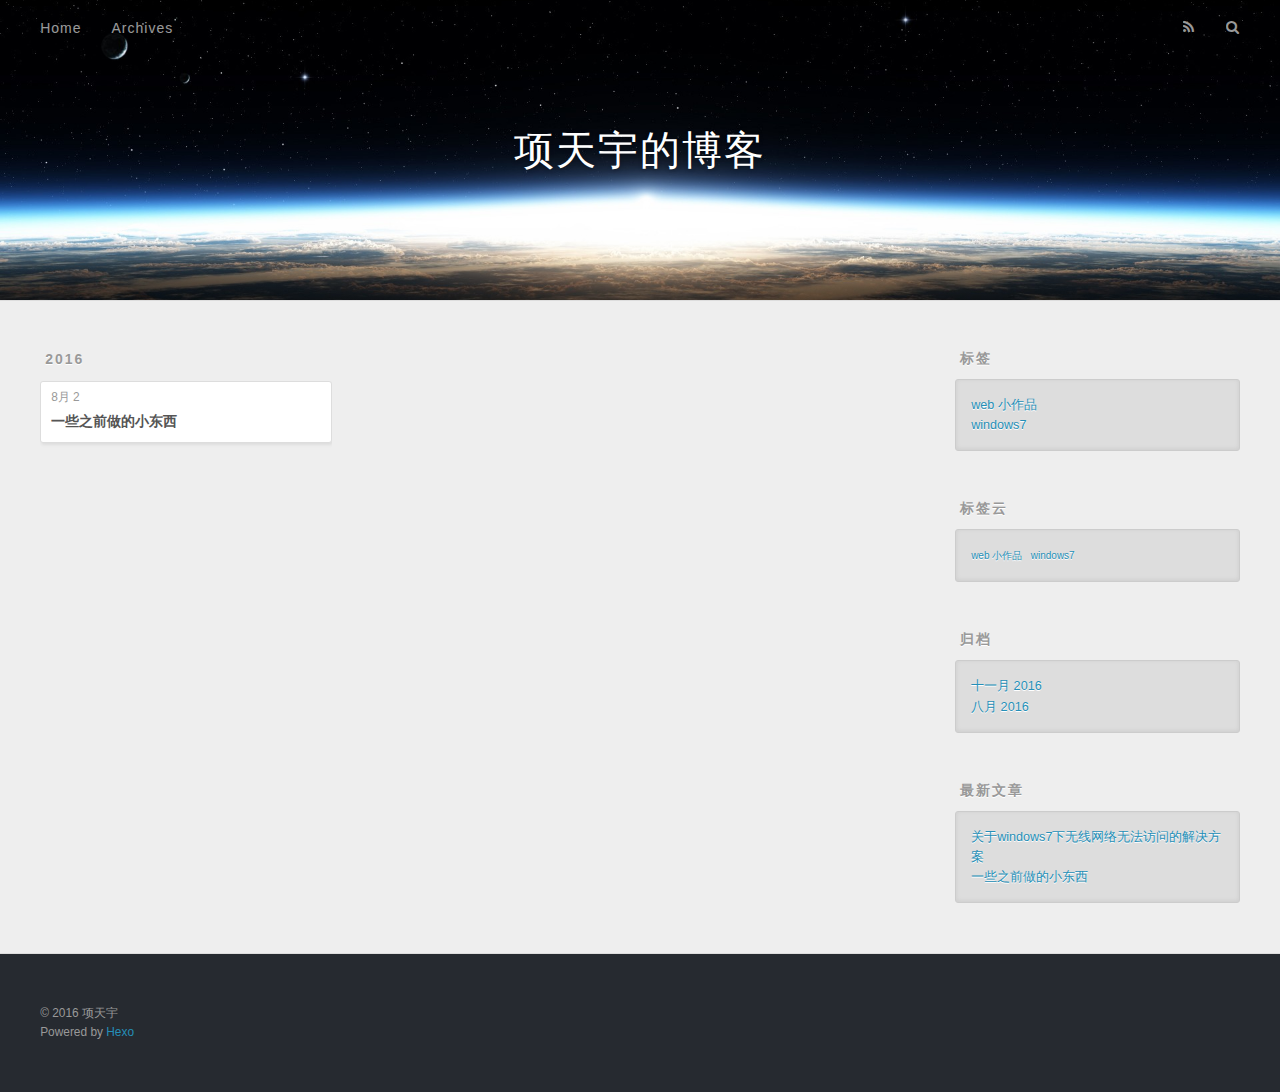
<file: archives/2016/08/index.html>
<!DOCTYPE html>
<html>
<head>
  <meta charset="utf-8">
  
  <title>归档: 2016/8 | 项天宇的博客</title>
  <meta name="viewport" content="width=device-width, initial-scale=1, maximum-scale=1">
  <meta property="og:type" content="website">
<meta property="og:title" content="项天宇的博客">
<meta property="og:url" content="http://xiangtianyu.github.io/archives/2016/08/index.html">
<meta property="og:site_name" content="项天宇的博客">
<meta name="twitter:card" content="summary">
<meta name="twitter:title" content="项天宇的博客">
  
    <link rel="alternate" href="/atom.xml" title="项天宇的博客" type="application/atom+xml">
  
  
    <link rel="icon" href="/favicon.png">
  
  
    <link href="//fonts.googleapis.com/css?family=Source+Code+Pro" rel="stylesheet" type="text/css">
  
  <link rel="stylesheet" href="/css/style.css">
  

</head>

<body>
  <div id="container">
    <div id="wrap">
      <header id="header">
  <div id="banner"></div>
  <div id="header-outer" class="outer">
    <div id="header-title" class="inner">
      <h1 id="logo-wrap">
        <a href="/" id="logo">项天宇的博客</a>
      </h1>
      
    </div>
    <div id="header-inner" class="inner">
      <nav id="main-nav">
        <a id="main-nav-toggle" class="nav-icon"></a>
        
          <a class="main-nav-link" href="/">Home</a>
        
          <a class="main-nav-link" href="/archives">Archives</a>
        
      </nav>
      <nav id="sub-nav">
        
          <a id="nav-rss-link" class="nav-icon" href="/atom.xml" title="RSS Feed"></a>
        
        <a id="nav-search-btn" class="nav-icon" title="搜索"></a>
      </nav>
      <div id="search-form-wrap">
        <form action="//google.com/search" method="get" accept-charset="UTF-8" class="search-form"><input type="search" name="q" results="0" class="search-form-input" placeholder="Search"><button type="submit" class="search-form-submit">&#xF002;</button><input type="hidden" name="sitesearch" value="http://xiangtianyu.github.io"></form>
      </div>
    </div>
  </div>
</header>
      <div class="outer">
        <section id="main">
  
  
    
    
      
      
      <section class="archives-wrap">
        <div class="archive-year-wrap">
          <a href="/archives/2016" class="archive-year">2016</a>
        </div>
        <div class="archives">
    
    <article class="archive-article archive-type-post">
  <div class="archive-article-inner">
    <header class="archive-article-header">
      <a href="/2016/08/02/一些之前做的小东西/" class="archive-article-date">
  <time datetime="2016-08-02T03:00:47.000Z" itemprop="datePublished">8月 2</time>
</a>
      
  
    <h1 itemprop="name">
      <a class="archive-article-title" href="/2016/08/02/一些之前做的小东西/">一些之前做的小东西</a>
    </h1>
  

    </header>
  </div>
</article>
  
  
    </div></section>
  

</section>
        
          <aside id="sidebar">
  
    

  
    
  <div class="widget-wrap">
    <h3 class="widget-title">标签</h3>
    <div class="widget">
      <ul class="tag-list"><li class="tag-list-item"><a class="tag-list-link" href="/tags/web-小作品/">web 小作品</a></li><li class="tag-list-item"><a class="tag-list-link" href="/tags/windows7/">windows7</a></li></ul>
    </div>
  </div>


  
    
  <div class="widget-wrap">
    <h3 class="widget-title">标签云</h3>
    <div class="widget tagcloud">
      <a href="/tags/web-小作品/" style="font-size: 10px;">web 小作品</a> <a href="/tags/windows7/" style="font-size: 10px;">windows7</a>
    </div>
  </div>

  
    
  <div class="widget-wrap">
    <h3 class="widget-title">归档</h3>
    <div class="widget">
      <ul class="archive-list"><li class="archive-list-item"><a class="archive-list-link" href="/archives/2016/11/">十一月 2016</a></li><li class="archive-list-item"><a class="archive-list-link" href="/archives/2016/08/">八月 2016</a></li></ul>
    </div>
  </div>


  
    
  <div class="widget-wrap">
    <h3 class="widget-title">最新文章</h3>
    <div class="widget">
      <ul>
        
          <li>
            <a href="/2016/11/28/关于windows7下无线网络无法访问的解决方案/">关于windows7下无线网络无法访问的解决方案</a>
          </li>
        
          <li>
            <a href="/2016/08/02/一些之前做的小东西/">一些之前做的小东西</a>
          </li>
        
      </ul>
    </div>
  </div>

  
</aside>
        
      </div>
      <footer id="footer">
  
  <div class="outer">
    <div id="footer-info" class="inner">
      &copy; 2016 项天宇<br>
      Powered by <a href="http://hexo.io/" target="_blank">Hexo</a>
    </div>
  </div>
</footer>
    </div>
    <nav id="mobile-nav">
  
    <a href="/" class="mobile-nav-link">Home</a>
  
    <a href="/archives" class="mobile-nav-link">Archives</a>
  
</nav>
    

<script src="//ajax.googleapis.com/ajax/libs/jquery/2.0.3/jquery.min.js"></script>


  <link rel="stylesheet" href="/fancybox/jquery.fancybox.css">
  <script src="/fancybox/jquery.fancybox.pack.js"></script>


<script src="/js/script.js"></script>

  </div>
</body>
</html>
</file>
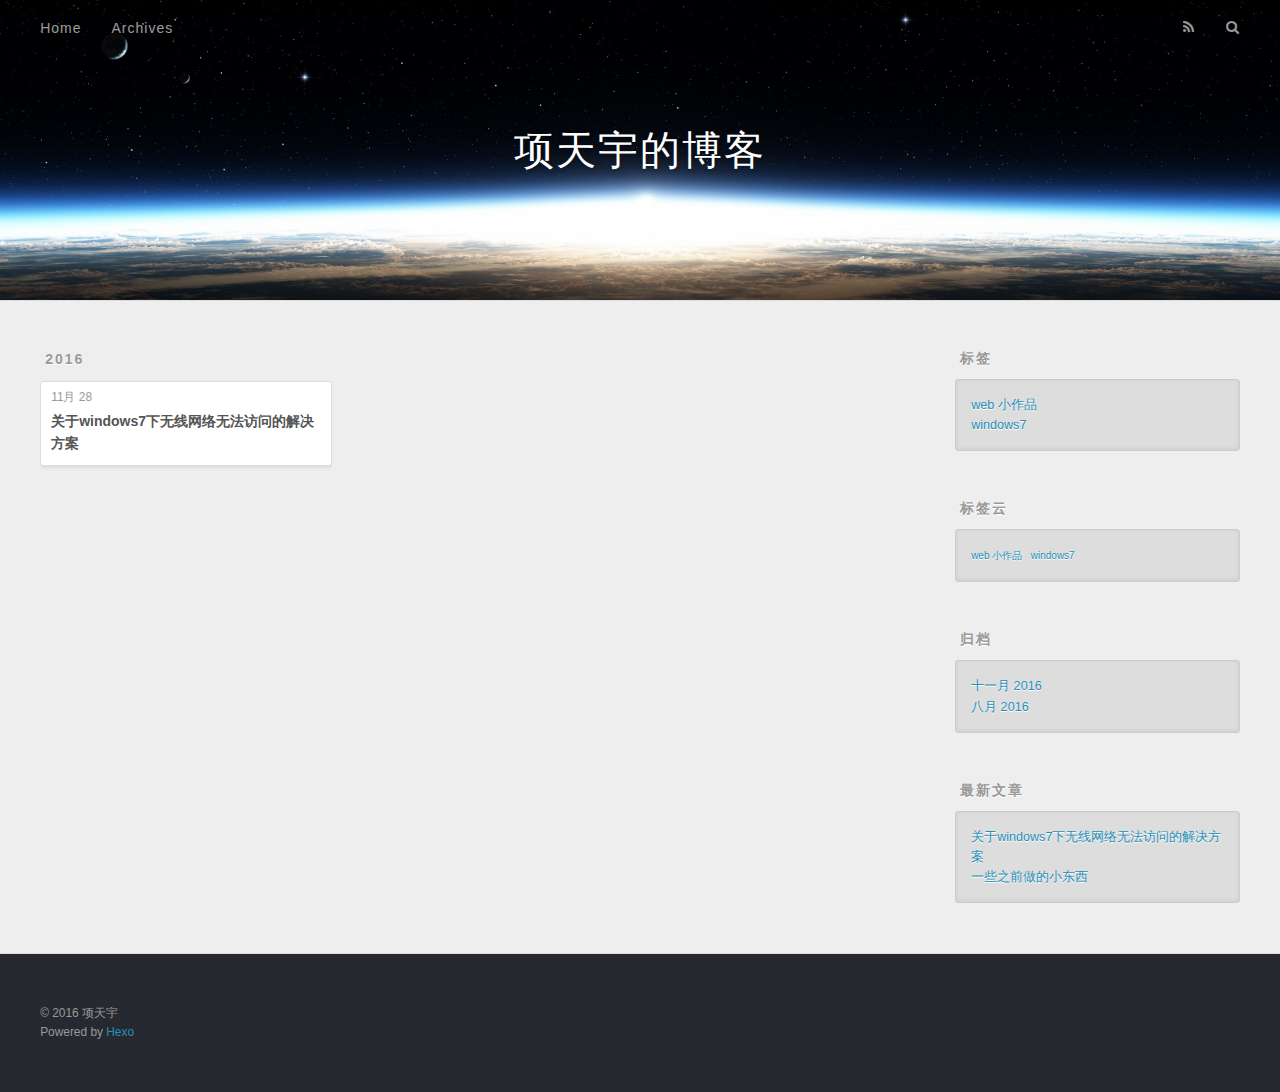
<file: archives/2016/11/index.html>
<!DOCTYPE html>
<html>
<head>
  <meta charset="utf-8">
  
  <title>归档: 2016/11 | 项天宇的博客</title>
  <meta name="viewport" content="width=device-width, initial-scale=1, maximum-scale=1">
  <meta property="og:type" content="website">
<meta property="og:title" content="项天宇的博客">
<meta property="og:url" content="http://xiangtianyu.github.io/archives/2016/11/index.html">
<meta property="og:site_name" content="项天宇的博客">
<meta name="twitter:card" content="summary">
<meta name="twitter:title" content="项天宇的博客">
  
    <link rel="alternate" href="/atom.xml" title="项天宇的博客" type="application/atom+xml">
  
  
    <link rel="icon" href="/favicon.png">
  
  
    <link href="//fonts.googleapis.com/css?family=Source+Code+Pro" rel="stylesheet" type="text/css">
  
  <link rel="stylesheet" href="/css/style.css">
  

</head>

<body>
  <div id="container">
    <div id="wrap">
      <header id="header">
  <div id="banner"></div>
  <div id="header-outer" class="outer">
    <div id="header-title" class="inner">
      <h1 id="logo-wrap">
        <a href="/" id="logo">项天宇的博客</a>
      </h1>
      
    </div>
    <div id="header-inner" class="inner">
      <nav id="main-nav">
        <a id="main-nav-toggle" class="nav-icon"></a>
        
          <a class="main-nav-link" href="/">Home</a>
        
          <a class="main-nav-link" href="/archives">Archives</a>
        
      </nav>
      <nav id="sub-nav">
        
          <a id="nav-rss-link" class="nav-icon" href="/atom.xml" title="RSS Feed"></a>
        
        <a id="nav-search-btn" class="nav-icon" title="搜索"></a>
      </nav>
      <div id="search-form-wrap">
        <form action="//google.com/search" method="get" accept-charset="UTF-8" class="search-form"><input type="search" name="q" results="0" class="search-form-input" placeholder="Search"><button type="submit" class="search-form-submit">&#xF002;</button><input type="hidden" name="sitesearch" value="http://xiangtianyu.github.io"></form>
      </div>
    </div>
  </div>
</header>
      <div class="outer">
        <section id="main">
  
  
    
    
      
      
      <section class="archives-wrap">
        <div class="archive-year-wrap">
          <a href="/archives/2016" class="archive-year">2016</a>
        </div>
        <div class="archives">
    
    <article class="archive-article archive-type-post">
  <div class="archive-article-inner">
    <header class="archive-article-header">
      <a href="/2016/11/28/关于windows7下无线网络无法访问的解决方案/" class="archive-article-date">
  <time datetime="2016-11-28T07:50:31.000Z" itemprop="datePublished">11月 28</time>
</a>
      
  
    <h1 itemprop="name">
      <a class="archive-article-title" href="/2016/11/28/关于windows7下无线网络无法访问的解决方案/">关于windows7下无线网络无法访问的解决方案</a>
    </h1>
  

    </header>
  </div>
</article>
  
  
    </div></section>
  

</section>
        
          <aside id="sidebar">
  
    

  
    
  <div class="widget-wrap">
    <h3 class="widget-title">标签</h3>
    <div class="widget">
      <ul class="tag-list"><li class="tag-list-item"><a class="tag-list-link" href="/tags/web-小作品/">web 小作品</a></li><li class="tag-list-item"><a class="tag-list-link" href="/tags/windows7/">windows7</a></li></ul>
    </div>
  </div>


  
    
  <div class="widget-wrap">
    <h3 class="widget-title">标签云</h3>
    <div class="widget tagcloud">
      <a href="/tags/web-小作品/" style="font-size: 10px;">web 小作品</a> <a href="/tags/windows7/" style="font-size: 10px;">windows7</a>
    </div>
  </div>

  
    
  <div class="widget-wrap">
    <h3 class="widget-title">归档</h3>
    <div class="widget">
      <ul class="archive-list"><li class="archive-list-item"><a class="archive-list-link" href="/archives/2016/11/">十一月 2016</a></li><li class="archive-list-item"><a class="archive-list-link" href="/archives/2016/08/">八月 2016</a></li></ul>
    </div>
  </div>


  
    
  <div class="widget-wrap">
    <h3 class="widget-title">最新文章</h3>
    <div class="widget">
      <ul>
        
          <li>
            <a href="/2016/11/28/关于windows7下无线网络无法访问的解决方案/">关于windows7下无线网络无法访问的解决方案</a>
          </li>
        
          <li>
            <a href="/2016/08/02/一些之前做的小东西/">一些之前做的小东西</a>
          </li>
        
      </ul>
    </div>
  </div>

  
</aside>
        
      </div>
      <footer id="footer">
  
  <div class="outer">
    <div id="footer-info" class="inner">
      &copy; 2016 项天宇<br>
      Powered by <a href="http://hexo.io/" target="_blank">Hexo</a>
    </div>
  </div>
</footer>
    </div>
    <nav id="mobile-nav">
  
    <a href="/" class="mobile-nav-link">Home</a>
  
    <a href="/archives" class="mobile-nav-link">Archives</a>
  
</nav>
    

<script src="//ajax.googleapis.com/ajax/libs/jquery/2.0.3/jquery.min.js"></script>


  <link rel="stylesheet" href="/fancybox/jquery.fancybox.css">
  <script src="/fancybox/jquery.fancybox.pack.js"></script>


<script src="/js/script.js"></script>

  </div>
</body>
</html>
</file>
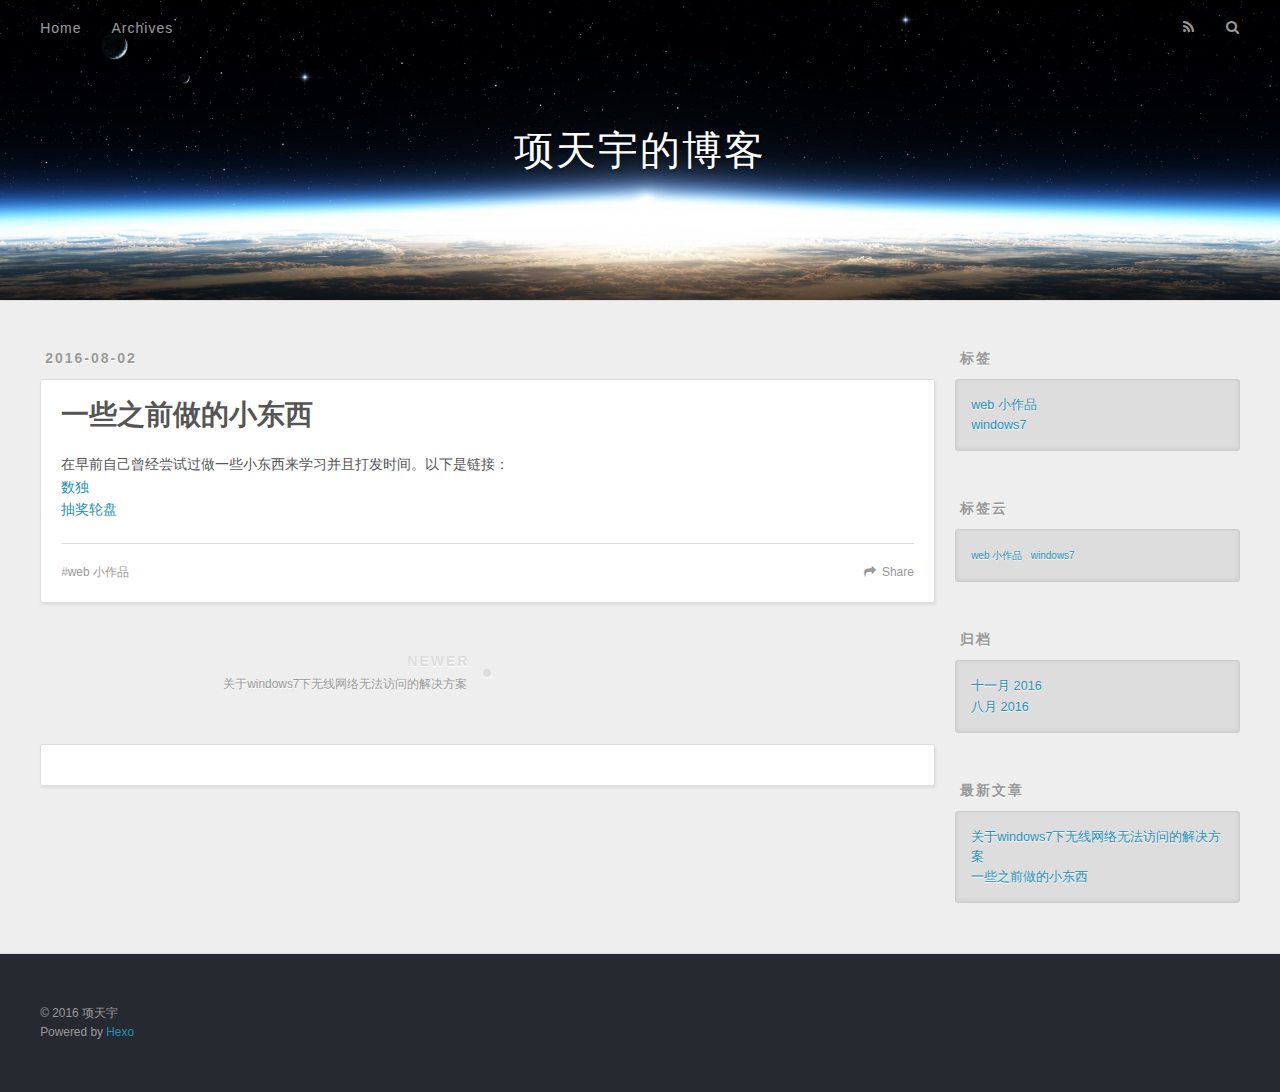
<file: 2016/08/02/一些之前做的小东西/index.html>
<!DOCTYPE html>
<html>
<head>
  <meta charset="utf-8">
  
  <title>一些之前做的小东西 | 项天宇的博客</title>
  <meta name="viewport" content="width=device-width, initial-scale=1, maximum-scale=1">
  <meta name="description" content="在早前自己曾经尝试过做一些小东西来学习并且打发时间。以下是链接：数独抽奖轮盘">
<meta property="og:type" content="article">
<meta property="og:title" content="一些之前做的小东西">
<meta property="og:url" content="http://xiangtianyu.github.io/2016/08/02/一些之前做的小东西/index.html">
<meta property="og:site_name" content="项天宇的博客">
<meta property="og:description" content="在早前自己曾经尝试过做一些小东西来学习并且打发时间。以下是链接：数独抽奖轮盘">
<meta property="og:updated_time" content="2016-11-28T09:15:49.746Z">
<meta name="twitter:card" content="summary">
<meta name="twitter:title" content="一些之前做的小东西">
<meta name="twitter:description" content="在早前自己曾经尝试过做一些小东西来学习并且打发时间。以下是链接：数独抽奖轮盘">
  
    <link rel="alternate" href="/atom.xml" title="项天宇的博客" type="application/atom+xml">
  
  
    <link rel="icon" href="/favicon.png">
  
  
    <link href="//fonts.googleapis.com/css?family=Source+Code+Pro" rel="stylesheet" type="text/css">
  
  <link rel="stylesheet" href="/css/style.css">
  

</head>

<body>
  <div id="container">
    <div id="wrap">
      <header id="header">
  <div id="banner"></div>
  <div id="header-outer" class="outer">
    <div id="header-title" class="inner">
      <h1 id="logo-wrap">
        <a href="/" id="logo">项天宇的博客</a>
      </h1>
      
    </div>
    <div id="header-inner" class="inner">
      <nav id="main-nav">
        <a id="main-nav-toggle" class="nav-icon"></a>
        
          <a class="main-nav-link" href="/">Home</a>
        
          <a class="main-nav-link" href="/archives">Archives</a>
        
      </nav>
      <nav id="sub-nav">
        
          <a id="nav-rss-link" class="nav-icon" href="/atom.xml" title="RSS Feed"></a>
        
        <a id="nav-search-btn" class="nav-icon" title="搜索"></a>
      </nav>
      <div id="search-form-wrap">
        <form action="//google.com/search" method="get" accept-charset="UTF-8" class="search-form"><input type="search" name="q" results="0" class="search-form-input" placeholder="Search"><button type="submit" class="search-form-submit">&#xF002;</button><input type="hidden" name="sitesearch" value="http://xiangtianyu.github.io"></form>
      </div>
    </div>
  </div>
</header>
      <div class="outer">
        <section id="main"><article id="post-一些之前做的小东西" class="article article-type-post" itemscope itemprop="blogPost">
  <div class="article-meta">
    <a href="/2016/08/02/一些之前做的小东西/" class="article-date">
  <time datetime="2016-08-02T03:00:47.000Z" itemprop="datePublished">2016-08-02</time>
</a>
    
  </div>
  <div class="article-inner">
    
    
      <header class="article-header">
        
  
    <h1 class="article-title" itemprop="name">
      一些之前做的小东西
    </h1>
  

      </header>
    
    <div class="article-entry" itemprop="articleBody">
      
        <p>在早前自己曾经尝试过做一些小东西来学习并且打发时间。以下是链接：<br><a href="https://xiangtianyu.github.io/bjwzds/sudoku.html">数独</a><br><a href="https://xiangtianyu.github.io/bjwzds/lottery.html">抽奖轮盘</a></p>

      
    </div>
    <footer class="article-footer">
      <a data-url="http://xiangtianyu.github.io/2016/08/02/一些之前做的小东西/" data-id="ciw1v1vbz00005ggf0lasinad" class="article-share-link">Share</a>
      
      
  <ul class="article-tag-list"><li class="article-tag-list-item"><a class="article-tag-list-link" href="/tags/web-小作品/">web 小作品</a></li></ul>

    </footer>
  </div>
  
    
<nav id="article-nav">
  
    <a href="/2016/11/28/关于windows7下无线网络无法访问的解决方案/" id="article-nav-newer" class="article-nav-link-wrap">
      <strong class="article-nav-caption">Newer</strong>
      <div class="article-nav-title">
        
          关于windows7下无线网络无法访问的解决方案
        
      </div>
    </a>
  
  
</nav>

  
</article>


  <section id="comments">
   <!-- 多说评论框 start -->
<div id="ds-thread" class="ds-thread" data-thread-key="ciw1v1vbz00005ggf0lasinad" data-title="一些之前做的小东西" data-url="http://xiangtianyu.github.io/2016/08/02/一些之前做的小东西/"></div>
<!-- 多说评论框 end -->
<!-- 多说公共JS代码 start (一个网页只需插入一次) -->
<script type="text/javascript">
var duoshuoQuery = {short_name:"xiangtianyu"};
	(function() {
		var ds = document.createElement('script');
		ds.type = 'text/javascript';ds.async = true;
		ds.src = (document.location.protocol == 'https:' ? 'https:' : 'http:') + '//static.duoshuo.com/embed.js';
		ds.charset = 'UTF-8';
		(document.getElementsByTagName('head')[0]
		 || document.getElementsByTagName('body')[0]).appendChild(ds);
	})();
	</script>
<!-- 多说公共JS代码 end -->
  </section>
  </section>
        
          <aside id="sidebar">
  
    

  
    
  <div class="widget-wrap">
    <h3 class="widget-title">标签</h3>
    <div class="widget">
      <ul class="tag-list"><li class="tag-list-item"><a class="tag-list-link" href="/tags/web-小作品/">web 小作品</a></li><li class="tag-list-item"><a class="tag-list-link" href="/tags/windows7/">windows7</a></li></ul>
    </div>
  </div>


  
    
  <div class="widget-wrap">
    <h3 class="widget-title">标签云</h3>
    <div class="widget tagcloud">
      <a href="/tags/web-小作品/" style="font-size: 10px;">web 小作品</a> <a href="/tags/windows7/" style="font-size: 10px;">windows7</a>
    </div>
  </div>

  
    
  <div class="widget-wrap">
    <h3 class="widget-title">归档</h3>
    <div class="widget">
      <ul class="archive-list"><li class="archive-list-item"><a class="archive-list-link" href="/archives/2016/11/">十一月 2016</a></li><li class="archive-list-item"><a class="archive-list-link" href="/archives/2016/08/">八月 2016</a></li></ul>
    </div>
  </div>


  
    
  <div class="widget-wrap">
    <h3 class="widget-title">最新文章</h3>
    <div class="widget">
      <ul>
        
          <li>
            <a href="/2016/11/28/关于windows7下无线网络无法访问的解决方案/">关于windows7下无线网络无法访问的解决方案</a>
          </li>
        
          <li>
            <a href="/2016/08/02/一些之前做的小东西/">一些之前做的小东西</a>
          </li>
        
      </ul>
    </div>
  </div>

  
</aside>
        
      </div>
      <footer id="footer">
  
  <div class="outer">
    <div id="footer-info" class="inner">
      &copy; 2016 项天宇<br>
      Powered by <a href="http://hexo.io/" target="_blank">Hexo</a>
    </div>
  </div>
</footer>
    </div>
    <nav id="mobile-nav">
  
    <a href="/" class="mobile-nav-link">Home</a>
  
    <a href="/archives" class="mobile-nav-link">Archives</a>
  
</nav>
    

<script src="//ajax.googleapis.com/ajax/libs/jquery/2.0.3/jquery.min.js"></script>


  <link rel="stylesheet" href="/fancybox/jquery.fancybox.css">
  <script src="/fancybox/jquery.fancybox.pack.js"></script>


<script src="/js/script.js"></script>

  </div>
</body>
</html>
</file>
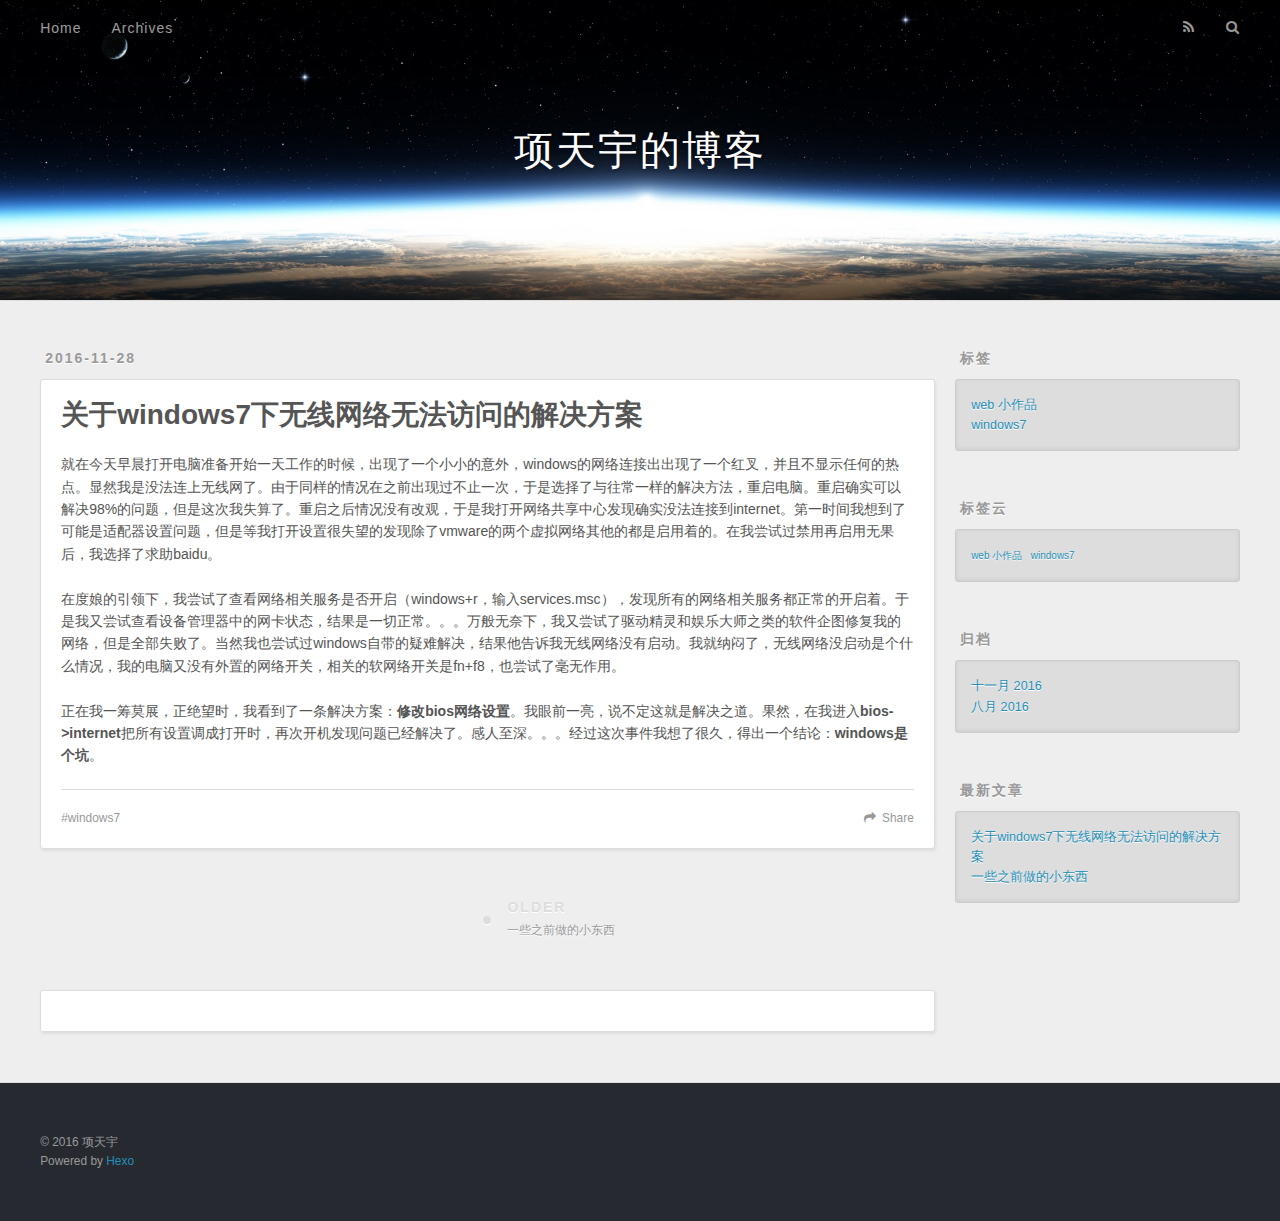
<file: 2016/11/28/关于windows7下无线网络无法访问的解决方案/index.html>
<!DOCTYPE html>
<html>
<head>
  <meta charset="utf-8">
  
  <title>关于windows7下无线网络无法访问的解决方案 | 项天宇的博客</title>
  <meta name="viewport" content="width=device-width, initial-scale=1, maximum-scale=1">
  <meta name="description" content="就在今天早晨打开电脑准备开始一天工作的时候，出现了一个小小的意外，windows的网络连接出出现了一个红叉，并且不显示任何的热点。显然我是没法连上无线网了。由于同样的情况在之前出现过不止一次，于是选择了与往常一样的解决方法，重启电脑。重启确实可以解决98%的问题，但是这次我失算了。重启之后情况没有改观，于是我打开网络共享中心发现确实没法连接到internet。第一时间我想到了可能是适配器设置问题，">
<meta property="og:type" content="article">
<meta property="og:title" content="关于windows7下无线网络无法访问的解决方案">
<meta property="og:url" content="http://xiangtianyu.github.io/2016/11/28/关于windows7下无线网络无法访问的解决方案/index.html">
<meta property="og:site_name" content="项天宇的博客">
<meta property="og:description" content="就在今天早晨打开电脑准备开始一天工作的时候，出现了一个小小的意外，windows的网络连接出出现了一个红叉，并且不显示任何的热点。显然我是没法连上无线网了。由于同样的情况在之前出现过不止一次，于是选择了与往常一样的解决方法，重启电脑。重启确实可以解决98%的问题，但是这次我失算了。重启之后情况没有改观，于是我打开网络共享中心发现确实没法连接到internet。第一时间我想到了可能是适配器设置问题，">
<meta property="og:updated_time" content="2016-11-28T08:27:50.359Z">
<meta name="twitter:card" content="summary">
<meta name="twitter:title" content="关于windows7下无线网络无法访问的解决方案">
<meta name="twitter:description" content="就在今天早晨打开电脑准备开始一天工作的时候，出现了一个小小的意外，windows的网络连接出出现了一个红叉，并且不显示任何的热点。显然我是没法连上无线网了。由于同样的情况在之前出现过不止一次，于是选择了与往常一样的解决方法，重启电脑。重启确实可以解决98%的问题，但是这次我失算了。重启之后情况没有改观，于是我打开网络共享中心发现确实没法连接到internet。第一时间我想到了可能是适配器设置问题，">
  
    <link rel="alternate" href="/atom.xml" title="项天宇的博客" type="application/atom+xml">
  
  
    <link rel="icon" href="/favicon.png">
  
  
    <link href="//fonts.googleapis.com/css?family=Source+Code+Pro" rel="stylesheet" type="text/css">
  
  <link rel="stylesheet" href="/css/style.css">
  

</head>

<body>
  <div id="container">
    <div id="wrap">
      <header id="header">
  <div id="banner"></div>
  <div id="header-outer" class="outer">
    <div id="header-title" class="inner">
      <h1 id="logo-wrap">
        <a href="/" id="logo">项天宇的博客</a>
      </h1>
      
    </div>
    <div id="header-inner" class="inner">
      <nav id="main-nav">
        <a id="main-nav-toggle" class="nav-icon"></a>
        
          <a class="main-nav-link" href="/">Home</a>
        
          <a class="main-nav-link" href="/archives">Archives</a>
        
      </nav>
      <nav id="sub-nav">
        
          <a id="nav-rss-link" class="nav-icon" href="/atom.xml" title="RSS Feed"></a>
        
        <a id="nav-search-btn" class="nav-icon" title="搜索"></a>
      </nav>
      <div id="search-form-wrap">
        <form action="//google.com/search" method="get" accept-charset="UTF-8" class="search-form"><input type="search" name="q" results="0" class="search-form-input" placeholder="Search"><button type="submit" class="search-form-submit">&#xF002;</button><input type="hidden" name="sitesearch" value="http://xiangtianyu.github.io"></form>
      </div>
    </div>
  </div>
</header>
      <div class="outer">
        <section id="main"><article id="post-关于windows7下无线网络无法访问的解决方案" class="article article-type-post" itemscope itemprop="blogPost">
  <div class="article-meta">
    <a href="/2016/11/28/关于windows7下无线网络无法访问的解决方案/" class="article-date">
  <time datetime="2016-11-28T07:50:31.000Z" itemprop="datePublished">2016-11-28</time>
</a>
    
  </div>
  <div class="article-inner">
    
    
      <header class="article-header">
        
  
    <h1 class="article-title" itemprop="name">
      关于windows7下无线网络无法访问的解决方案
    </h1>
  

      </header>
    
    <div class="article-entry" itemprop="articleBody">
      
        <p>就在今天早晨打开电脑准备开始一天工作的时候，出现了一个小小的意外，windows的网络连接出出现了一个红叉，并且不显示任何的热点。显然我是没法连上无线网了。由于同样的情况在之前出现过不止一次，于是选择了与往常一样的解决方法，重启电脑。重启确实可以解决98%的问题，但是这次我失算了。重启之后情况没有改观，于是我打开网络共享中心发现确实没法连接到internet。第一时间我想到了可能是适配器设置问题，但是等我打开设置很失望的发现除了vmware的两个虚拟网络其他的都是启用着的。在我尝试过禁用再启用无果后，我选择了求助baidu。</p>
<p>在度娘的引领下，我尝试了查看网络相关服务是否开启（windows+r，输入services.msc），发现所有的网络相关服务都正常的开启着。于是我又尝试查看设备管理器中的网卡状态，结果是一切正常。。。万般无奈下，我又尝试了驱动精灵和娱乐大师之类的软件企图修复我的网络，但是全部失败了。当然我也尝试过windows自带的疑难解决，结果他告诉我无线网络没有启动。我就纳闷了，无线网络没启动是个什么情况，我的电脑又没有外置的网络开关，相关的软网络开关是fn+f8，也尝试了毫无作用。</p>
<p>正在我一筹莫展，正绝望时，我看到了一条解决方案：<strong>修改bios网络设置</strong>。我眼前一亮，说不定这就是解决之道。果然，在我进入<strong>bios-&gt;internet</strong>把所有设置调成打开时，再次开机发现问题已经解决了。感人至深。。。经过这次事件我想了很久，得出一个结论：<strong>windows是个坑</strong>。</p>

      
    </div>
    <footer class="article-footer">
      <a data-url="http://xiangtianyu.github.io/2016/11/28/关于windows7下无线网络无法访问的解决方案/" data-id="ciw1v1vcs00035ggf8mh1dkmj" class="article-share-link">Share</a>
      
      
  <ul class="article-tag-list"><li class="article-tag-list-item"><a class="article-tag-list-link" href="/tags/windows7/">windows7</a></li></ul>

    </footer>
  </div>
  
    
<nav id="article-nav">
  
  
    <a href="/2016/08/02/一些之前做的小东西/" id="article-nav-older" class="article-nav-link-wrap">
      <strong class="article-nav-caption">Older</strong>
      <div class="article-nav-title">一些之前做的小东西</div>
    </a>
  
</nav>

  
</article>


  <section id="comments">
   <!-- 多说评论框 start -->
<div id="ds-thread" class="ds-thread" data-thread-key="ciw1v1vcs00035ggf8mh1dkmj" data-title="关于windows7下无线网络无法访问的解决方案" data-url="http://xiangtianyu.github.io/2016/11/28/关于windows7下无线网络无法访问的解决方案/"></div>
<!-- 多说评论框 end -->
<!-- 多说公共JS代码 start (一个网页只需插入一次) -->
<script type="text/javascript">
var duoshuoQuery = {short_name:"xiangtianyu"};
	(function() {
		var ds = document.createElement('script');
		ds.type = 'text/javascript';ds.async = true;
		ds.src = (document.location.protocol == 'https:' ? 'https:' : 'http:') + '//static.duoshuo.com/embed.js';
		ds.charset = 'UTF-8';
		(document.getElementsByTagName('head')[0]
		 || document.getElementsByTagName('body')[0]).appendChild(ds);
	})();
	</script>
<!-- 多说公共JS代码 end -->
  </section>
  </section>
        
          <aside id="sidebar">
  
    

  
    
  <div class="widget-wrap">
    <h3 class="widget-title">标签</h3>
    <div class="widget">
      <ul class="tag-list"><li class="tag-list-item"><a class="tag-list-link" href="/tags/web-小作品/">web 小作品</a></li><li class="tag-list-item"><a class="tag-list-link" href="/tags/windows7/">windows7</a></li></ul>
    </div>
  </div>


  
    
  <div class="widget-wrap">
    <h3 class="widget-title">标签云</h3>
    <div class="widget tagcloud">
      <a href="/tags/web-小作品/" style="font-size: 10px;">web 小作品</a> <a href="/tags/windows7/" style="font-size: 10px;">windows7</a>
    </div>
  </div>

  
    
  <div class="widget-wrap">
    <h3 class="widget-title">归档</h3>
    <div class="widget">
      <ul class="archive-list"><li class="archive-list-item"><a class="archive-list-link" href="/archives/2016/11/">十一月 2016</a></li><li class="archive-list-item"><a class="archive-list-link" href="/archives/2016/08/">八月 2016</a></li></ul>
    </div>
  </div>


  
    
  <div class="widget-wrap">
    <h3 class="widget-title">最新文章</h3>
    <div class="widget">
      <ul>
        
          <li>
            <a href="/2016/11/28/关于windows7下无线网络无法访问的解决方案/">关于windows7下无线网络无法访问的解决方案</a>
          </li>
        
          <li>
            <a href="/2016/08/02/一些之前做的小东西/">一些之前做的小东西</a>
          </li>
        
      </ul>
    </div>
  </div>

  
</aside>
        
      </div>
      <footer id="footer">
  
  <div class="outer">
    <div id="footer-info" class="inner">
      &copy; 2016 项天宇<br>
      Powered by <a href="http://hexo.io/" target="_blank">Hexo</a>
    </div>
  </div>
</footer>
    </div>
    <nav id="mobile-nav">
  
    <a href="/" class="mobile-nav-link">Home</a>
  
    <a href="/archives" class="mobile-nav-link">Archives</a>
  
</nav>
    

<script src="//ajax.googleapis.com/ajax/libs/jquery/2.0.3/jquery.min.js"></script>


  <link rel="stylesheet" href="/fancybox/jquery.fancybox.css">
  <script src="/fancybox/jquery.fancybox.pack.js"></script>


<script src="/js/script.js"></script>

  </div>
</body>
</html>
</file>
<file: css/style.css>
body {
  width: 100%;
}
body:before,
body:after {
  content: "";
  display: table;
}
body:after {
  clear: both;
}
html,
body,
div,
span,
applet,
object,
iframe,
h1,
h2,
h3,
h4,
h5,
h6,
p,
blockquote,
pre,
a,
abbr,
acronym,
address,
big,
cite,
code,
del,
dfn,
em,
img,
ins,
kbd,
q,
s,
samp,
small,
strike,
strong,
sub,
sup,
tt,
var,
dl,
dt,
dd,
ol,
ul,
li,
fieldset,
form,
label,
legend,
table,
caption,
tbody,
tfoot,
thead,
tr,
th,
td {
  margin: 0;
  padding: 0;
  border: 0;
  outline: 0;
  font-weight: inherit;
  font-style: inherit;
  font-family: inherit;
  font-size: 100%;
  vertical-align: baseline;
}
body {
  line-height: 1;
  color: #000;
  background: #fff;
}
ol,
ul {
  list-style: none;
}
table {
  border-collapse: separate;
  border-spacing: 0;
  vertical-align: middle;
}
caption,
th,
td {
  text-align: left;
  font-weight: normal;
  vertical-align: middle;
}
a img {
  border: none;
}
input,
button {
  margin: 0;
  padding: 0;
}
input::-moz-focus-inner,
button::-moz-focus-inner {
  border: 0;
  padding: 0;
}
@font-face {
  font-family: FontAwesome;
  font-style: normal;
  font-weight: normal;
  src: url("fonts/fontawesome-webfont.eot?v=#4.0.3");
  src: url("fonts/fontawesome-webfont.eot?#iefix&v=#4.0.3") format("embedded-opentype"), url("fonts/fontawesome-webfont.woff?v=#4.0.3") format("woff"), url("fonts/fontawesome-webfont.ttf?v=#4.0.3") format("truetype"), url("fonts/fontawesome-webfont.svg#fontawesomeregular?v=#4.0.3") format("svg");
}
html,
body,
#container {
  height: 100%;
}
body {
  background: #eee;
  font: 14px "Helvetica Neue", Helvetica, Arial, sans-serif;
  -webkit-text-size-adjust: 100%;
}
.outer {
  max-width: 1220px;
  margin: 0 auto;
  padding: 0 20px;
}
.outer:before,
.outer:after {
  content: "";
  display: table;
}
.outer:after {
  clear: both;
}
.inner {
  display: inline;
  float: left;
  width: 98.33333333333333%;
  margin: 0 0.833333333333333%;
}
.left,
.alignleft {
  float: left;
}
.right,
.alignright {
  float: right;
}
.clear {
  clear: both;
}
#container {
  position: relative;
}
.mobile-nav-on {
  overflow: hidden;
}
#wrap {
  height: 100%;
  width: 100%;
  position: absolute;
  top: 0;
  left: 0;
  -webkit-transition: 0.2s ease-out;
  -moz-transition: 0.2s ease-out;
  -ms-transition: 0.2s ease-out;
  transition: 0.2s ease-out;
  z-index: 1;
  background: #eee;
}
.mobile-nav-on #wrap {
  left: 280px;
}
@media screen and (min-width: 768px) {
  #main {
    display: inline;
    float: left;
    width: 73.33333333333333%;
    margin: 0 0.833333333333333%;
  }
}
.article-date,
.article-category-link,
.archive-year,
.widget-title {
  text-decoration: none;
  text-transform: uppercase;
  letter-spacing: 2px;
  color: #999;
  margin-bottom: 1em;
  margin-left: 5px;
  line-height: 1em;
  text-shadow: 0 1px #fff;
  font-weight: bold;
}
.article-inner,
.archive-article-inner {
  background: #fff;
  -webkit-box-shadow: 1px 2px 3px #ddd;
  box-shadow: 1px 2px 3px #ddd;
  border: 1px solid #ddd;
  -webkit-border-radius: 3px;
  border-radius: 3px;
}
.article-entry h1,
.widget h1 {
  font-size: 2em;
}
.article-entry h2,
.widget h2 {
  font-size: 1.5em;
}
.article-entry h3,
.widget h3 {
  font-size: 1.3em;
}
.article-entry h4,
.widget h4 {
  font-size: 1.2em;
}
.article-entry h5,
.widget h5 {
  font-size: 1em;
}
.article-entry h6,
.widget h6 {
  font-size: 1em;
  color: #999;
}
.article-entry hr,
.widget hr {
  border: 1px dashed #ddd;
}
.article-entry strong,
.widget strong {
  font-weight: bold;
}
.article-entry em,
.widget em,
.article-entry cite,
.widget cite {
  font-style: italic;
}
.article-entry sup,
.widget sup,
.article-entry sub,
.widget sub {
  font-size: 0.75em;
  line-height: 0;
  position: relative;
  vertical-align: baseline;
}
.article-entry sup,
.widget sup {
  top: -0.5em;
}
.article-entry sub,
.widget sub {
  bottom: -0.2em;
}
.article-entry small,
.widget small {
  font-size: 0.85em;
}
.article-entry acronym,
.widget acronym,
.article-entry abbr,
.widget abbr {
  border-bottom: 1px dotted;
}
.article-entry ul,
.widget ul,
.article-entry ol,
.widget ol,
.article-entry dl,
.widget dl {
  margin: 0 20px;
  line-height: 1.6em;
}
.article-entry ul ul,
.widget ul ul,
.article-entry ol ul,
.widget ol ul,
.article-entry ul ol,
.widget ul ol,
.article-entry ol ol,
.widget ol ol {
  margin-top: 0;
  margin-bottom: 0;
}
.article-entry ul,
.widget ul {
  list-style: disc;
}
.article-entry ol,
.widget ol {
  list-style: decimal;
}
.article-entry dt,
.widget dt {
  font-weight: bold;
}
#header {
  height: 300px;
  position: relative;
  border-bottom: 1px solid #ddd;
}
#header:before,
#header:after {
  content: "";
  position: absolute;
  left: 0;
  right: 0;
  height: 40px;
}
#header:before {
  top: 0;
  background: -webkit-linear-gradient(rgba(0,0,0,0.2), transparent);
  background: -moz-linear-gradient(rgba(0,0,0,0.2), transparent);
  background: -ms-linear-gradient(rgba(0,0,0,0.2), transparent);
  background: linear-gradient(rgba(0,0,0,0.2), transparent);
}
#header:after {
  bottom: 0;
  background: -webkit-linear-gradient(transparent, rgba(0,0,0,0.2));
  background: -moz-linear-gradient(transparent, rgba(0,0,0,0.2));
  background: -ms-linear-gradient(transparent, rgba(0,0,0,0.2));
  background: linear-gradient(transparent, rgba(0,0,0,0.2));
}
#header-outer {
  height: 100%;
  position: relative;
}
#header-inner {
  position: relative;
  overflow: hidden;
}
#banner {
  position: absolute;
  top: 0;
  left: 0;
  width: 100%;
  height: 100%;
  background: url("images/banner.jpg") center #000;
  -webkit-background-size: cover;
  -moz-background-size: cover;
  background-size: cover;
  z-index: -1;
}
#header-title {
  text-align: center;
  height: 40px;
  position: absolute;
  top: 50%;
  left: 0;
  margin-top: -20px;
}
#logo,
#subtitle {
  text-decoration: none;
  color: #fff;
  font-weight: 300;
  text-shadow: 0 1px 4px rgba(0,0,0,0.3);
}
#logo {
  font-size: 40px;
  line-height: 40px;
  letter-spacing: 2px;
}
#subtitle {
  font-size: 16px;
  line-height: 16px;
  letter-spacing: 1px;
}
#subtitle-wrap {
  margin-top: 16px;
}
#main-nav {
  float: left;
  margin-left: -15px;
}
.nav-icon,
.main-nav-link {
  float: left;
  color: #fff;
  opacity: 0.6;
  text-decoration: none;
  text-shadow: 0 1px rgba(0,0,0,0.2);
  -webkit-transition: opacity 0.2s;
  -moz-transition: opacity 0.2s;
  -ms-transition: opacity 0.2s;
  transition: opacity 0.2s;
  display: block;
  padding: 20px 15px;
}
.nav-icon:hover,
.main-nav-link:hover {
  opacity: 1;
}
.nav-icon {
  font-family: FontAwesome;
  text-align: center;
  font-size: 14px;
  width: 14px;
  height: 14px;
  padding: 20px 15px;
  position: relative;
  cursor: pointer;
}
.main-nav-link {
  font-weight: 300;
  letter-spacing: 1px;
}
@media screen and (max-width: 479px) {
  .main-nav-link {
    display: none;
  }
}
#main-nav-toggle {
  display: none;
}
#main-nav-toggle:before {
  content: "\f0c9";
}
@media screen and (max-width: 479px) {
  #main-nav-toggle {
    display: block;
  }
}
#sub-nav {
  float: right;
  margin-right: -15px;
}
#nav-rss-link:before {
  content: "\f09e";
}
#nav-search-btn:before {
  content: "\f002";
}
#search-form-wrap {
  position: absolute;
  top: 15px;
  width: 150px;
  height: 30px;
  right: -150px;
  opacity: 0;
  -webkit-transition: 0.2s ease-out;
  -moz-transition: 0.2s ease-out;
  -ms-transition: 0.2s ease-out;
  transition: 0.2s ease-out;
}
#search-form-wrap.on {
  opacity: 1;
  right: 0;
}
@media screen and (max-width: 479px) {
  #search-form-wrap {
    width: 100%;
    right: -100%;
  }
}
.search-form {
  position: absolute;
  top: 0;
  left: 0;
  right: 0;
  background: #fff;
  padding: 5px 15px;
  -webkit-border-radius: 15px;
  border-radius: 15px;
  -webkit-box-shadow: 0 0 10px rgba(0,0,0,0.3);
  box-shadow: 0 0 10px rgba(0,0,0,0.3);
}
.search-form-input {
  border: none;
  background: none;
  color: #555;
  width: 100%;
  font: 13px "Helvetica Neue", Helvetica, Arial, sans-serif;
  outline: none;
}
.search-form-input::-webkit-search-results-decoration,
.search-form-input::-webkit-search-cancel-button {
  -webkit-appearance: none;
}
.search-form-submit {
  position: absolute;
  top: 50%;
  right: 10px;
  margin-top: -7px;
  font: 13px FontAwesome;
  border: none;
  background: none;
  color: #bbb;
  cursor: pointer;
}
.search-form-submit:hover,
.search-form-submit:focus {
  color: #777;
}
.article {
  margin: 50px 0;
}
.article-inner {
  overflow: hidden;
}
.article-meta:before,
.article-meta:after {
  content: "";
  display: table;
}
.article-meta:after {
  clear: both;
}
.article-date {
  float: left;
}
.article-category {
  float: left;
  line-height: 1em;
  color: #ccc;
  text-shadow: 0 1px #fff;
  margin-left: 8px;
}
.article-category:before {
  content: "\2022";
}
.article-category-link {
  margin: 0 12px 1em;
}
.article-header {
  padding: 20px 20px 0;
}
.article-title {
  text-decoration: none;
  font-size: 2em;
  font-weight: bold;
  color: #555;
  line-height: 1.1em;
  -webkit-transition: color 0.2s;
  -moz-transition: color 0.2s;
  -ms-transition: color 0.2s;
  transition: color 0.2s;
}
a.article-title:hover {
  color: #258fb8;
}
.article-entry {
  color: #555;
  padding: 0 20px;
}
.article-entry:before,
.article-entry:after {
  content: "";
  display: table;
}
.article-entry:after {
  clear: both;
}
.article-entry p,
.article-entry table {
  line-height: 1.6em;
  margin: 1.6em 0;
}
.article-entry h1,
.article-entry h2,
.article-entry h3,
.article-entry h4,
.article-entry h5,
.article-entry h6 {
  font-weight: bold;
}
.article-entry h1,
.article-entry h2,
.article-entry h3,
.article-entry h4,
.article-entry h5,
.article-entry h6 {
  line-height: 1.1em;
  margin: 1.1em 0;
}
.article-entry a {
  color: #258fb8;
  text-decoration: none;
}
.article-entry a:hover {
  text-decoration: underline;
}
.article-entry ul,
.article-entry ol,
.article-entry dl {
  margin-top: 1.6em;
  margin-bottom: 1.6em;
}
.article-entry img,
.article-entry video {
  max-width: 100%;
  height: auto;
  display: block;
  margin: auto;
}
.article-entry iframe {
  border: none;
}
.article-entry table {
  width: 100%;
  border-collapse: collapse;
  border-spacing: 0;
}
.article-entry th {
  font-weight: bold;
  border-bottom: 3px solid #ddd;
  padding-bottom: 0.5em;
}
.article-entry td {
  border-bottom: 1px solid #ddd;
  padding: 10px 0;
}
.article-entry blockquote {
  font-family: Georgia, "Times New Roman", serif;
  font-size: 1.4em;
  margin: 1.6em 20px;
  text-align: center;
}
.article-entry blockquote footer {
  font-size: 14px;
  margin: 1.6em 0;
  font-family: "Helvetica Neue", Helvetica, Arial, sans-serif;
}
.article-entry blockquote footer cite:before {
  content: "—";
  padding: 0 0.5em;
}
.article-entry .pullquote {
  text-align: left;
  width: 45%;
  margin: 0;
}
.article-entry .pullquote.left {
  margin-left: 0.5em;
  margin-right: 1em;
}
.article-entry .pullquote.right {
  margin-right: 0.5em;
  margin-left: 1em;
}
.article-entry .caption {
  color: #999;
  display: block;
  font-size: 0.9em;
  margin-top: 0.5em;
  position: relative;
  text-align: center;
}
.article-entry .video-container {
  position: relative;
  padding-top: 56.25%;
  height: 0;
  overflow: hidden;
}
.article-entry .video-container iframe,
.article-entry .video-container object,
.article-entry .video-container embed {
  position: absolute;
  top: 0;
  left: 0;
  width: 100%;
  height: 100%;
  margin-top: 0;
}
.article-more-link a {
  display: inline-block;
  line-height: 1em;
  padding: 6px 15px;
  -webkit-border-radius: 15px;
  border-radius: 15px;
  background: #eee;
  color: #999;
  text-shadow: 0 1px #fff;
  text-decoration: none;
}
.article-more-link a:hover {
  background: #258fb8;
  color: #fff;
  text-decoration: none;
  text-shadow: 0 1px #1e7293;
}
.article-footer {
  font-size: 0.85em;
  line-height: 1.6em;
  border-top: 1px solid #ddd;
  padding-top: 1.6em;
  margin: 0 20px 20px;
}
.article-footer:before,
.article-footer:after {
  content: "";
  display: table;
}
.article-footer:after {
  clear: both;
}
.article-footer a {
  color: #999;
  text-decoration: none;
}
.article-footer a:hover {
  color: #555;
}
.article-tag-list-item {
  float: left;
  margin-right: 10px;
}
.article-tag-list-link:before {
  content: "#";
}
.article-comment-link {
  float: right;
}
.article-comment-link:before {
  content: "\f075";
  font-family: FontAwesome;
  padding-right: 8px;
}
.article-share-link {
  cursor: pointer;
  float: right;
  margin-left: 20px;
}
.article-share-link:before {
  content: "\f064";
  font-family: FontAwesome;
  padding-right: 6px;
}
#article-nav {
  position: relative;
}
#article-nav:before,
#article-nav:after {
  content: "";
  display: table;
}
#article-nav:after {
  clear: both;
}
@media screen and (min-width: 768px) {
  #article-nav {
    margin: 50px 0;
  }
  #article-nav:before {
    width: 8px;
    height: 8px;
    position: absolute;
    top: 50%;
    left: 50%;
    margin-top: -4px;
    margin-left: -4px;
    content: "";
    -webkit-border-radius: 50%;
    border-radius: 50%;
    background: #ddd;
    -webkit-box-shadow: 0 1px 2px #fff;
    box-shadow: 0 1px 2px #fff;
  }
}
.article-nav-link-wrap {
  text-decoration: none;
  text-shadow: 0 1px #fff;
  color: #999;
  -webkit-box-sizing: border-box;
  -moz-box-sizing: border-box;
  box-sizing: border-box;
  margin-top: 50px;
  text-align: center;
  display: block;
}
.article-nav-link-wrap:hover {
  color: #555;
}
@media screen and (min-width: 768px) {
  .article-nav-link-wrap {
    width: 50%;
    margin-top: 0;
  }
}
@media screen and (min-width: 768px) {
  #article-nav-newer {
    float: left;
    text-align: right;
    padding-right: 20px;
  }
}
@media screen and (min-width: 768px) {
  #article-nav-older {
    float: right;
    text-align: left;
    padding-left: 20px;
  }
}
.article-nav-caption {
  text-transform: uppercase;
  letter-spacing: 2px;
  color: #ddd;
  line-height: 1em;
  font-weight: bold;
}
#article-nav-newer .article-nav-caption {
  margin-right: -2px;
}
.article-nav-title {
  font-size: 0.85em;
  line-height: 1.6em;
  margin-top: 0.5em;
}
.article-share-box {
  position: absolute;
  display: none;
  background: #fff;
  -webkit-box-shadow: 1px 2px 10px rgba(0,0,0,0.2);
  box-shadow: 1px 2px 10px rgba(0,0,0,0.2);
  -webkit-border-radius: 3px;
  border-radius: 3px;
  margin-left: -145px;
  overflow: hidden;
  z-index: 1;
}
.article-share-box.on {
  display: block;
}
.article-share-input {
  width: 100%;
  background: none;
  -webkit-box-sizing: border-box;
  -moz-box-sizing: border-box;
  box-sizing: border-box;
  font: 14px "Helvetica Neue", Helvetica, Arial, sans-serif;
  padding: 0 15px;
  color: #555;
  outline: none;
  border: 1px solid #ddd;
  -webkit-border-radius: 3px 3px 0 0;
  border-radius: 3px 3px 0 0;
  height: 36px;
  line-height: 36px;
}
.article-share-links {
  background: #eee;
}
.article-share-links:before,
.article-share-links:after {
  content: "";
  display: table;
}
.article-share-links:after {
  clear: both;
}
.article-share-twitter,
.article-share-facebook,
.article-share-pinterest,
.article-share-google {
  width: 50px;
  height: 36px;
  display: block;
  float: left;
  position: relative;
  color: #999;
  text-shadow: 0 1px #fff;
}
.article-share-twitter:before,
.article-share-facebook:before,
.article-share-pinterest:before,
.article-share-google:before {
  font-size: 20px;
  font-family: FontAwesome;
  width: 20px;
  height: 20px;
  position: absolute;
  top: 50%;
  left: 50%;
  margin-top: -10px;
  margin-left: -10px;
  text-align: center;
}
.article-share-twitter:hover,
.article-share-facebook:hover,
.article-share-pinterest:hover,
.article-share-google:hover {
  color: #fff;
}
.article-share-twitter:before {
  content: "\f099";
}
.article-share-twitter:hover {
  background: #00aced;
  text-shadow: 0 1px #008abe;
}
.article-share-facebook:before {
  content: "\f09a";
}
.article-share-facebook:hover {
  background: #3b5998;
  text-shadow: 0 1px #2f477a;
}
.article-share-pinterest:before {
  content: "\f0d2";
}
.article-share-pinterest:hover {
  background: #cb2027;
  text-shadow: 0 1px #a21a1f;
}
.article-share-google:before {
  content: "\f0d5";
}
.article-share-google:hover {
  background: #dd4b39;
  text-shadow: 0 1px #be3221;
}
.article-gallery {
  background: #000;
  position: relative;
}
.article-gallery-photos {
  position: relative;
  overflow: hidden;
}
.article-gallery-img {
  display: none;
  max-width: 100%;
}
.article-gallery-img:first-child {
  display: block;
}
.article-gallery-img.loaded {
  position: absolute;
  display: block;
}
.article-gallery-img img {
  display: block;
  max-width: 100%;
  margin: 0 auto;
}
#comments {
  background: #fff;
  -webkit-box-shadow: 1px 2px 3px #ddd;
  box-shadow: 1px 2px 3px #ddd;
  padding: 20px;
  border: 1px solid #ddd;
  -webkit-border-radius: 3px;
  border-radius: 3px;
  margin: 50px 0;
}
#comments a {
  color: #258fb8;
}
.archives-wrap {
  margin: 50px 0;
}
.archives:before,
.archives:after {
  content: "";
  display: table;
}
.archives:after {
  clear: both;
}
.archive-year-wrap {
  margin-bottom: 1em;
}
.archives {
  -webkit-column-gap: 10px;
  -moz-column-gap: 10px;
  column-gap: 10px;
}
@media screen and (min-width: 480px) and (max-width: 767px) {
  .archives {
    -webkit-column-count: 2;
    -moz-column-count: 2;
    column-count: 2;
  }
}
@media screen and (min-width: 768px) {
  .archives {
    -webkit-column-count: 3;
    -moz-column-count: 3;
    column-count: 3;
  }
}
.archive-article {
  -webkit-column-break-inside: avoid;
  page-break-inside: avoid;
  overflow: hidden;
  break-inside: avoid-column;
}
.archive-article-inner {
  padding: 10px;
  margin-bottom: 15px;
}
.archive-article-title {
  text-decoration: none;
  font-weight: bold;
  color: #555;
  -webkit-transition: color 0.2s;
  -moz-transition: color 0.2s;
  -ms-transition: color 0.2s;
  transition: color 0.2s;
  line-height: 1.6em;
}
.archive-article-title:hover {
  color: #258fb8;
}
.archive-article-footer {
  margin-top: 1em;
}
.archive-article-date {
  color: #999;
  text-decoration: none;
  font-size: 0.85em;
  line-height: 1em;
  margin-bottom: 0.5em;
  display: block;
}
#page-nav {
  margin: 50px auto;
  background: #fff;
  -webkit-box-shadow: 1px 2px 3px #ddd;
  box-shadow: 1px 2px 3px #ddd;
  border: 1px solid #ddd;
  -webkit-border-radius: 3px;
  border-radius: 3px;
  text-align: center;
  color: #999;
  overflow: hidden;
}
#page-nav:before,
#page-nav:after {
  content: "";
  display: table;
}
#page-nav:after {
  clear: both;
}
#page-nav a,
#page-nav span {
  padding: 10px 20px;
  line-height: 1;
  height: 2ex;
}
#page-nav a {
  color: #999;
  text-decoration: none;
}
#page-nav a:hover {
  background: #999;
  color: #fff;
}
#page-nav .prev {
  float: left;
}
#page-nav .next {
  float: right;
}
#page-nav .page-number {
  display: inline-block;
}
@media screen and (max-width: 479px) {
  #page-nav .page-number {
    display: none;
  }
}
#page-nav .current {
  color: #555;
  font-weight: bold;
}
#page-nav .space {
  color: #ddd;
}
#footer {
  background: #262a30;
  padding: 50px 0;
  border-top: 1px solid #ddd;
  color: #999;
}
#footer a {
  color: #258fb8;
  text-decoration: none;
}
#footer a:hover {
  text-decoration: underline;
}
#footer-info {
  line-height: 1.6em;
  font-size: 0.85em;
}
.article-entry pre,
.article-entry .highlight {
  background: #2d2d2d;
  margin: 0 -20px;
  padding: 15px 20px;
  border-style: solid;
  border-color: #ddd;
  border-width: 1px 0;
  overflow: auto;
  color: #ccc;
  line-height: 22.400000000000002px;
}
.article-entry .highlight .gutter pre,
.article-entry .gist .gist-file .gist-data .line-numbers {
  color: #666;
  font-size: 0.85em;
}
.article-entry pre,
.article-entry code {
  font-family: "Source Code Pro", Consolas, Monaco, Menlo, Consolas, monospace;
}
.article-entry code {
  background: #eee;
  text-shadow: 0 1px #fff;
  padding: 0 0.3em;
}
.article-entry pre code {
  background: none;
  text-shadow: none;
  padding: 0;
}
.article-entry .highlight pre {
  border: none;
  margin: 0;
  padding: 0;
}
.article-entry .highlight table {
  margin: 0;
  width: auto;
}
.article-entry .highlight td {
  border: none;
  padding: 0;
}
.article-entry .highlight figcaption {
  font-size: 0.85em;
  color: #999;
  line-height: 1em;
  margin-bottom: 1em;
}
.article-entry .highlight figcaption:before,
.article-entry .highlight figcaption:after {
  content: "";
  display: table;
}
.article-entry .highlight figcaption:after {
  clear: both;
}
.article-entry .highlight figcaption a {
  float: right;
}
.article-entry .highlight .gutter pre {
  text-align: right;
  padding-right: 20px;
}
.article-entry .highlight .line {
  height: 22.400000000000002px;
}
.article-entry .highlight .line.marked {
  background: #515151;
}
.article-entry .gist {
  margin: 0 -20px;
  border-style: solid;
  border-color: #ddd;
  border-width: 1px 0;
  background: #2d2d2d;
  padding: 15px 20px 15px 0;
}
.article-entry .gist .gist-file {
  border: none;
  font-family: "Source Code Pro", Consolas, Monaco, Menlo, Consolas, monospace;
  margin: 0;
}
.article-entry .gist .gist-file .gist-data {
  background: none;
  border: none;
}
.article-entry .gist .gist-file .gist-data .line-numbers {
  background: none;
  border: none;
  padding: 0 20px 0 0;
}
.article-entry .gist .gist-file .gist-data .line-data {
  padding: 0 !important;
}
.article-entry .gist .gist-file .highlight {
  margin: 0;
  padding: 0;
  border: none;
}
.article-entry .gist .gist-file .gist-meta {
  background: #2d2d2d;
  color: #999;
  font: 0.85em "Helvetica Neue", Helvetica, Arial, sans-serif;
  text-shadow: 0 0;
  padding: 0;
  margin-top: 1em;
  margin-left: 20px;
}
.article-entry .gist .gist-file .gist-meta a {
  color: #258fb8;
  font-weight: normal;
}
.article-entry .gist .gist-file .gist-meta a:hover {
  text-decoration: underline;
}
pre .comment,
pre .title {
  color: #999;
}
pre .variable,
pre .attribute,
pre .tag,
pre .regexp,
pre .ruby .constant,
pre .xml .tag .title,
pre .xml .pi,
pre .xml .doctype,
pre .html .doctype,
pre .css .id,
pre .css .class,
pre .css .pseudo {
  color: #f2777a;
}
pre .number,
pre .preprocessor,
pre .built_in,
pre .literal,
pre .params,
pre .constant {
  color: #f99157;
}
pre .class,
pre .ruby .class .title,
pre .css .rules .attribute {
  color: #9c9;
}
pre .string,
pre .value,
pre .inheritance,
pre .header,
pre .ruby .symbol,
pre .xml .cdata {
  color: #9c9;
}
pre .css .hexcolor {
  color: #6cc;
}
pre .function,
pre .python .decorator,
pre .python .title,
pre .ruby .function .title,
pre .ruby .title .keyword,
pre .perl .sub,
pre .javascript .title,
pre .coffeescript .title {
  color: #69c;
}
pre .keyword,
pre .javascript .function {
  color: #c9c;
}
@media screen and (max-width: 479px) {
  #mobile-nav {
    position: absolute;
    top: 0;
    left: 0;
    width: 280px;
    height: 100%;
    background: #191919;
    border-right: 1px solid #fff;
  }
}
@media screen and (max-width: 479px) {
  .mobile-nav-link {
    display: block;
    color: #999;
    text-decoration: none;
    padding: 15px 20px;
    font-weight: bold;
  }
  .mobile-nav-link:hover {
    color: #fff;
  }
}
@media screen and (min-width: 768px) {
  #sidebar {
    display: inline;
    float: left;
    width: 23.333333333333332%;
    margin: 0 0.833333333333333%;
  }
}
.widget-wrap {
  margin: 50px 0;
}
.widget {
  color: #777;
  text-shadow: 0 1px #fff;
  background: #ddd;
  -webkit-box-shadow: 0 -1px 4px #ccc inset;
  box-shadow: 0 -1px 4px #ccc inset;
  border: 1px solid #ccc;
  padding: 15px;
  -webkit-border-radius: 3px;
  border-radius: 3px;
}
.widget a {
  color: #258fb8;
  text-decoration: none;
}
.widget a:hover {
  text-decoration: underline;
}
.widget ul ul,
.widget ol ul,
.widget dl ul,
.widget ul ol,
.widget ol ol,
.widget dl ol,
.widget ul dl,
.widget ol dl,
.widget dl dl {
  margin-left: 15px;
  list-style: disc;
}
.widget {
  line-height: 1.6em;
  word-wrap: break-word;
  font-size: 0.9em;
}
.widget ul,
.widget ol {
  list-style: none;
  margin: 0;
}
.widget ul ul,
.widget ol ul,
.widget ul ol,
.widget ol ol {
  margin: 0 20px;
}
.widget ul ul,
.widget ol ul {
  list-style: disc;
}
.widget ul ol,
.widget ol ol {
  list-style: decimal;
}
.category-list-count,
.tag-list-count,
.archive-list-count {
  padding-left: 5px;
  color: #999;
  font-size: 0.85em;
}
.category-list-count:before,
.tag-list-count:before,
.archive-list-count:before {
  content: "(";
}
.category-list-count:after,
.tag-list-count:after,
.archive-list-count:after {
  content: ")";
}
.tagcloud a {
  margin-right: 5px;
  display: inline-block;
}
</file>
